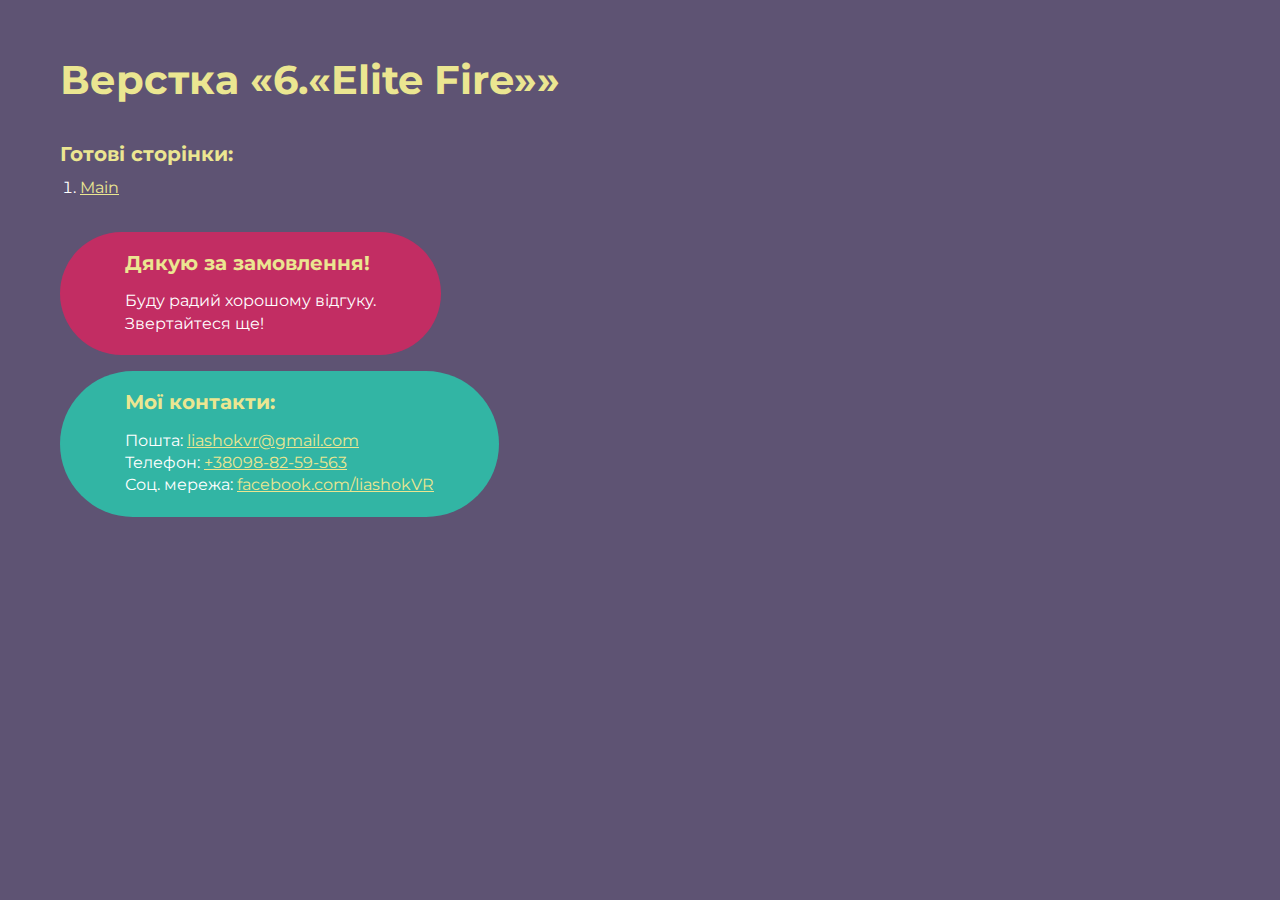
<file: index.html>
<!DOCTYPE html>
<html>

<head>
	<meta charset="UTF-8" />
	<meta name="viewport" content="width=device-width, initial-scale=1.0" />
	<title>Верстка «6.«Elite Fire»»</title>
</head>

<body>
	<div class="rootpage">
		<div class="rootpage">
			<h1>Верстка «6.«Elite Fire»»</h1>
			<div class="rootpage__info"></div>
			<h2>Готові сторінки:</h2>
			<ol class="rootpage__list">
				<li><a target="_blank" href="home.html">Main</a></li>
			</ol>

			<div class="rootpage__tnx">
				<h2>Дякую за замовлення!</h2>
				<p>Буду радий хорошому відгуку.</p>
				<p>Звертайтеся ще!</p>
			</div>
			<div class="rootpage__contacts">
				<h2>Мої контакти:</h2>
				<p>
					Пошта: <a href="mailto:liashokvr@gmail.com">liashokvr@gmail.com</a>
				</p>
				<p>Телефон: <a href="tel:+380988259563">+38098-82-59-563</a></p>
				<p>Соц. мережа: <a href="">facebook.com/liashokVR</a></p>
			</div>
		</div>
</body>
<style>
	@charset "UTF-8";
	@import url("https://fonts.googleapis.com/css?family=Montserrat:regular,700&display=swap");

	*,
	*::before,
	*::after {
		padding: 0px;
		margin: 0px;
		border: 0px;
		box-sizing: border-box;
	}

	html,
	body {
		height: 100%;
		margin: 0;
		padding: 0;
		min-width: 320px;
		width: 100%;
		color: #fff;
		background-color: #5e5373;
	}

	body {
		font-family: Montserrat;
		font-size: 100%;
		line-height: 1;
		font-size: 1rem;
	}

	a {
		text-decoration: underline;
		color: #ebe691;
	}

	a:visited {
		text-decoration: underline;
		color: #aaa768;
	}

	a:hover {
		text-decoration: none;
	}

	ul li {
		list-style: none;
	}

	img {
		vertical-align: top;
	}

	.wrapper {
		width: 100%;
		min-height: 100%;
		overflow: hidden;
	}

	.rootpage {
		padding: 30px;
		display: flex;
		flex-direction: column;
		align-items: flex-start;
	}

	@media (max-width: 767px) {
		.rootpage {
			padding: 30px 15px;
		}
	}

	h1 {
		color: #ebe691;
		font-size: 2.5rem;
		margin: 0px 0px 1.25rem 0px;
	}

	@media (max-width: 767px) {
		h1 {
			font-size: 1.85rem;
			margin: 0px 0px 1.25rem 0px;
		}
	}

	h2 {
		color: #ebe691;
		font-size: 1.25rem;
		margin: 0px 0px 1rem 0px;
	}

	@media (max-width: 767px) {
		h2 {
			font-size: 1.125rem;
			margin: 0px 0px 1rem 0px;
		}
	}

	.rootpage__info {
		line-height: 140%;
		margin: 0px 0px 1.5rem 0px;
	}

	.rootpage__list {
		margin: 0px 0px 2.25rem 1.25rem;
	}

	.rootpage__list li:not(:last-child) {
		margin: 0px 0px 15px 0px;
	}

	.rootpage__contacts,
	.rootpage__tnx {
		border-radius: 200px;
		padding: 20px 65px;
		line-height: 140%;
	}

	@media (max-width: 767px) {

		.rootpage__contacts,
		.rootpage__tnx {
			border-radius: 40px;
			padding: 20px;
		}
	}

	.rootpage__contacts {
		background: #32b5a4;
	}

	.rootpage__contacts a {
		color: #ebe691;
	}

	.rootpage__tnx {
		background: #c22d63;
		margin: 0px 0px 1rem 0px;
	}
</style>

</html>
</file>
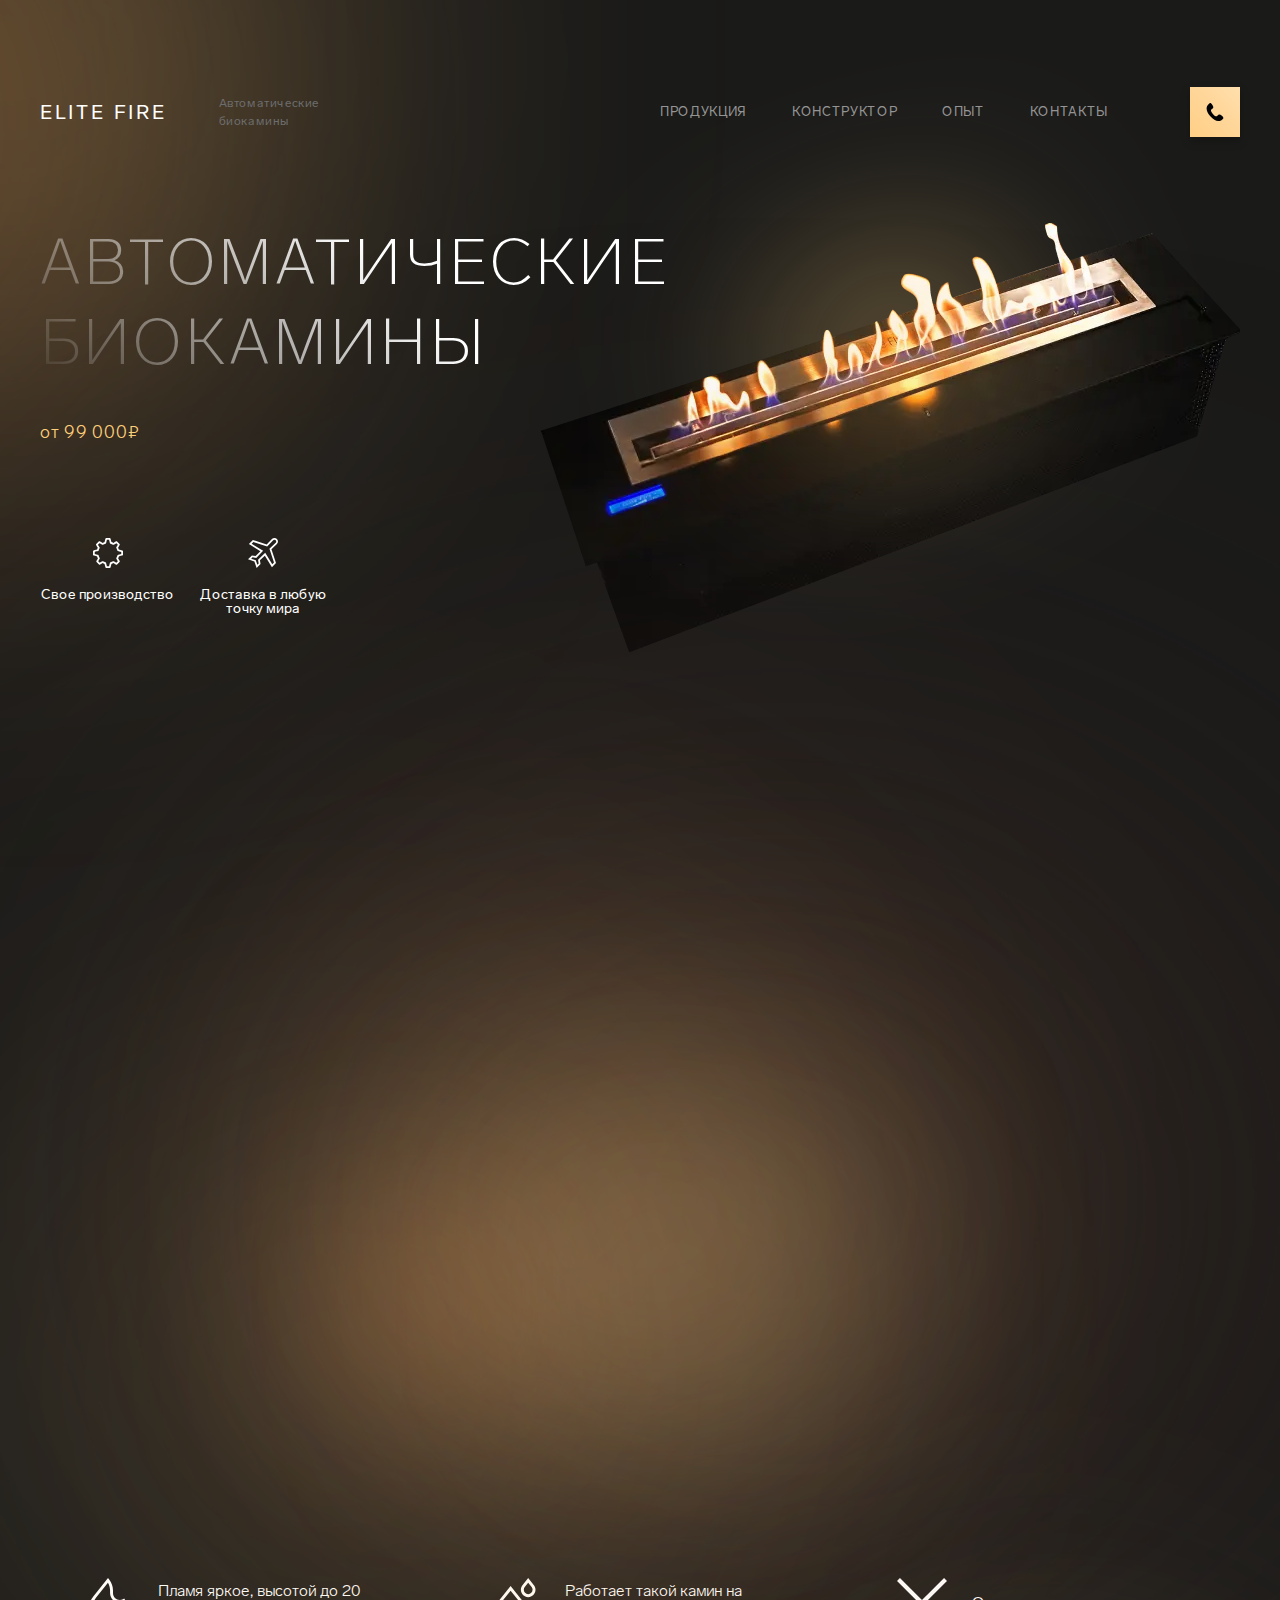
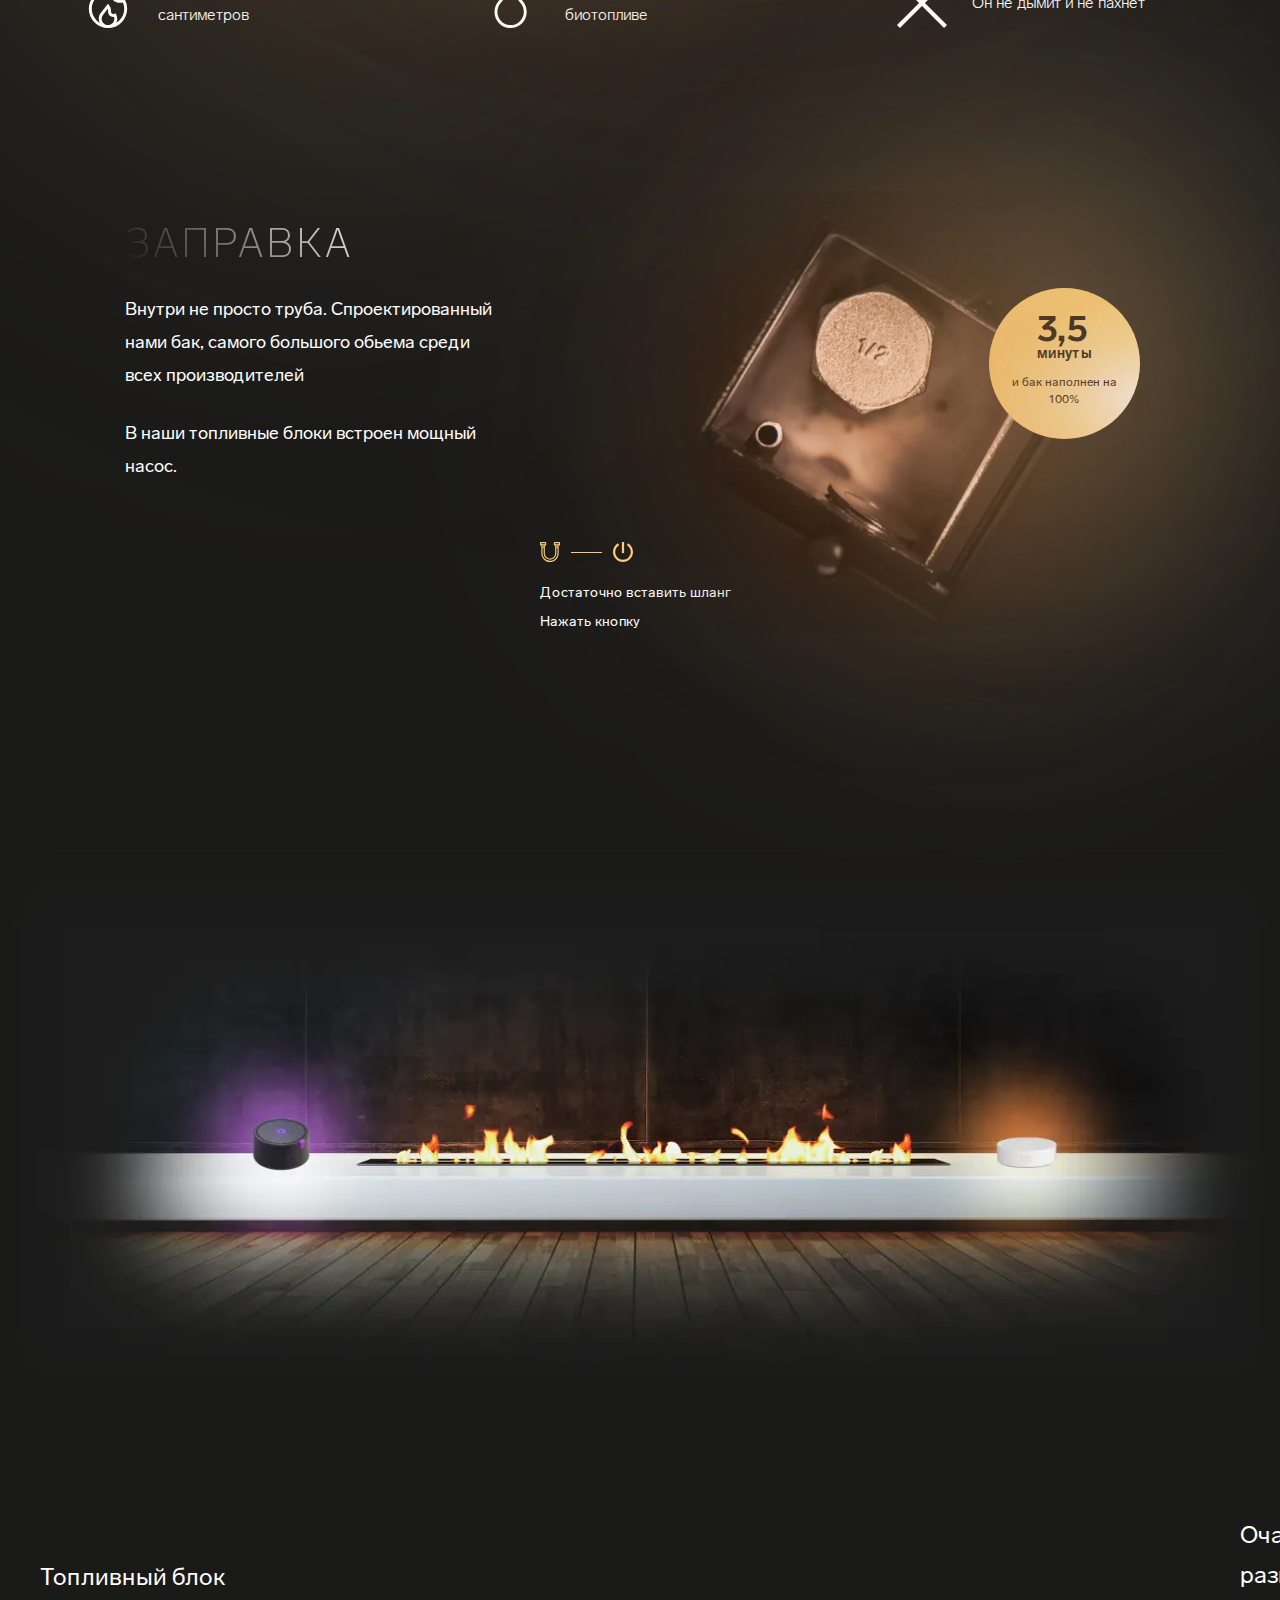
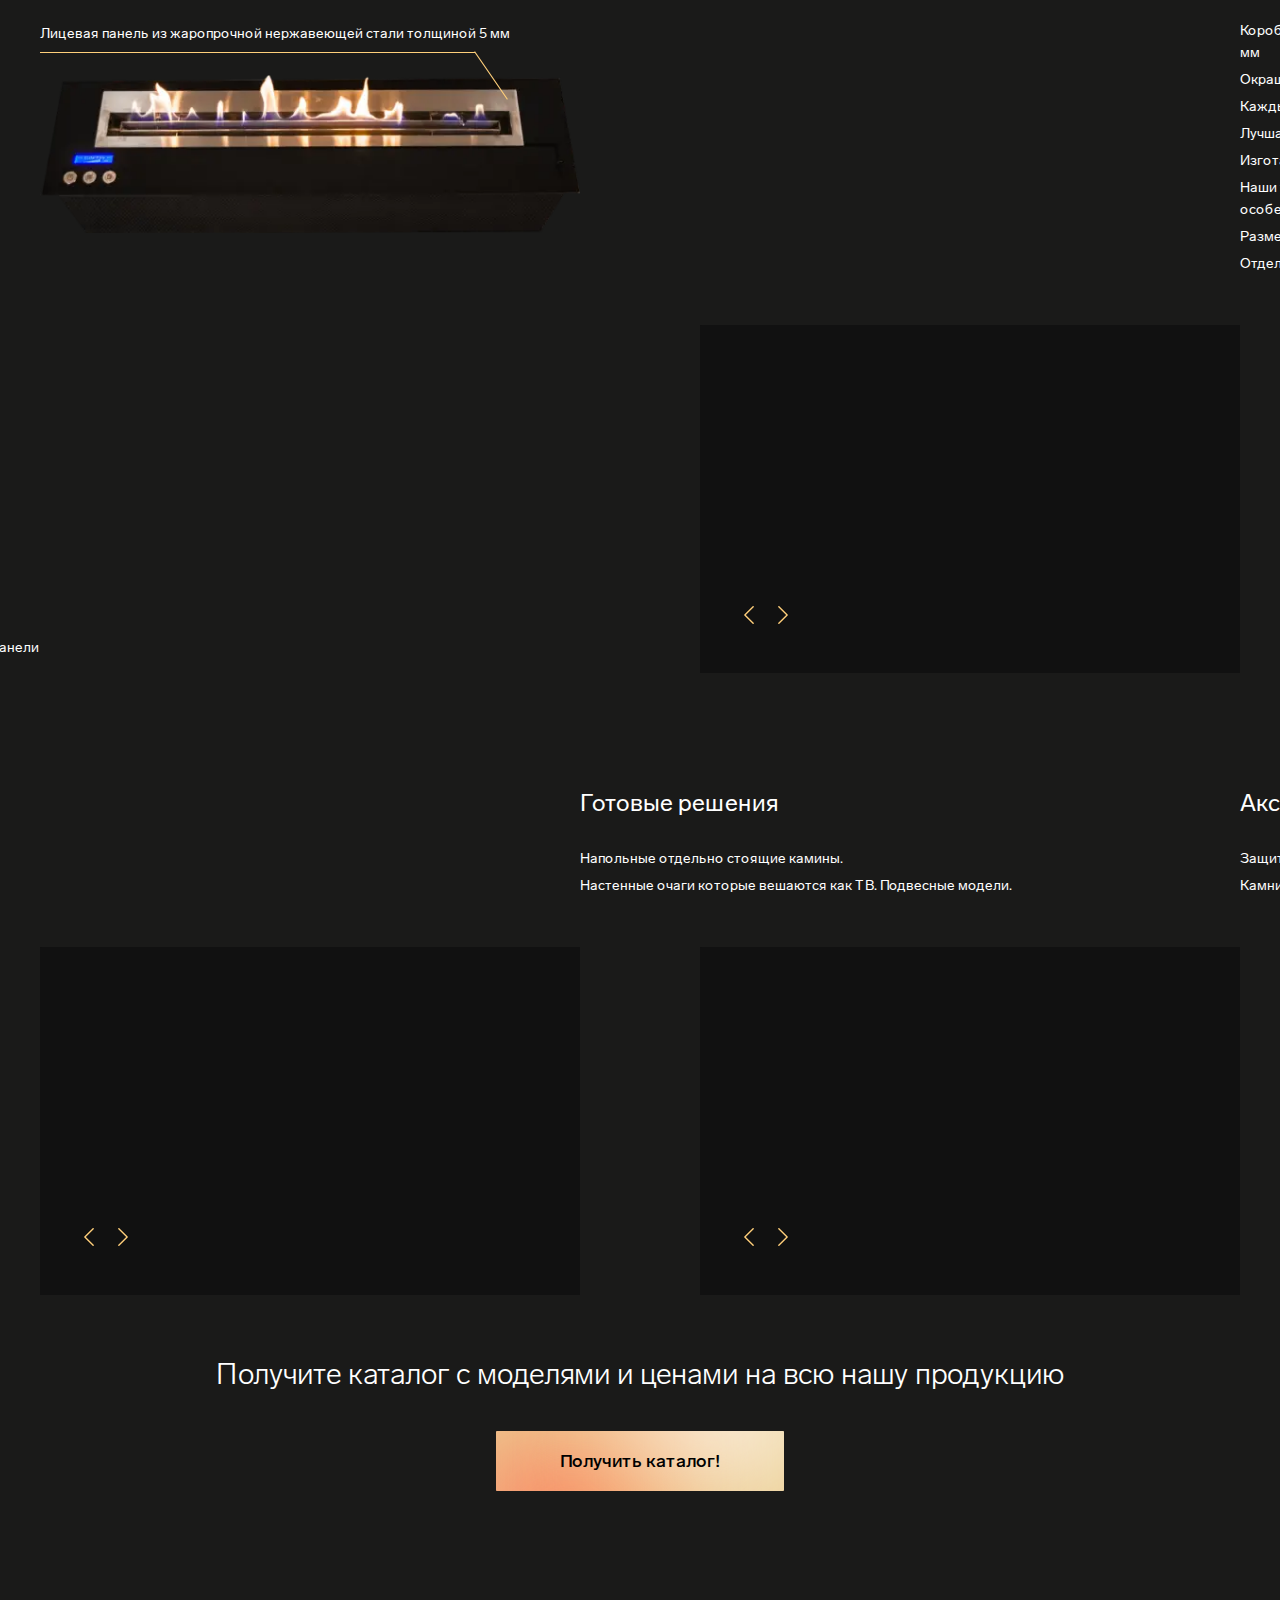
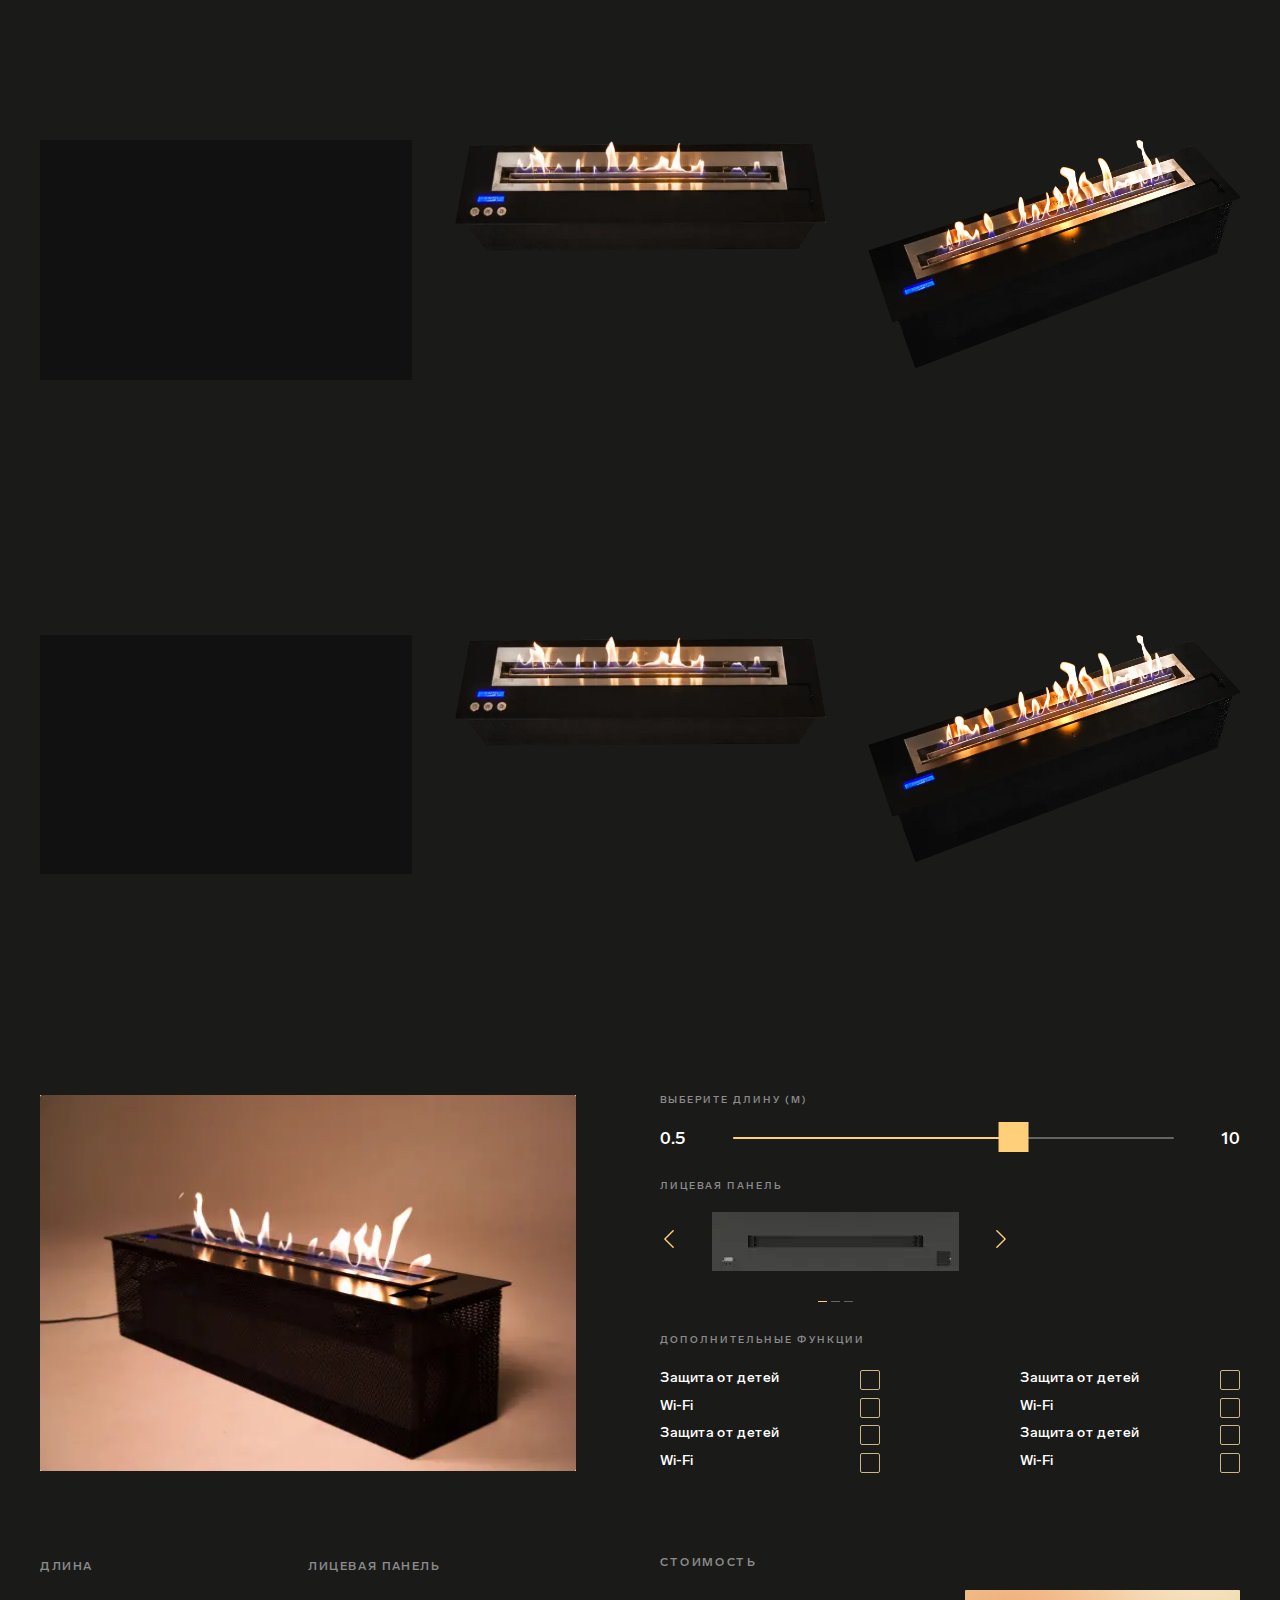
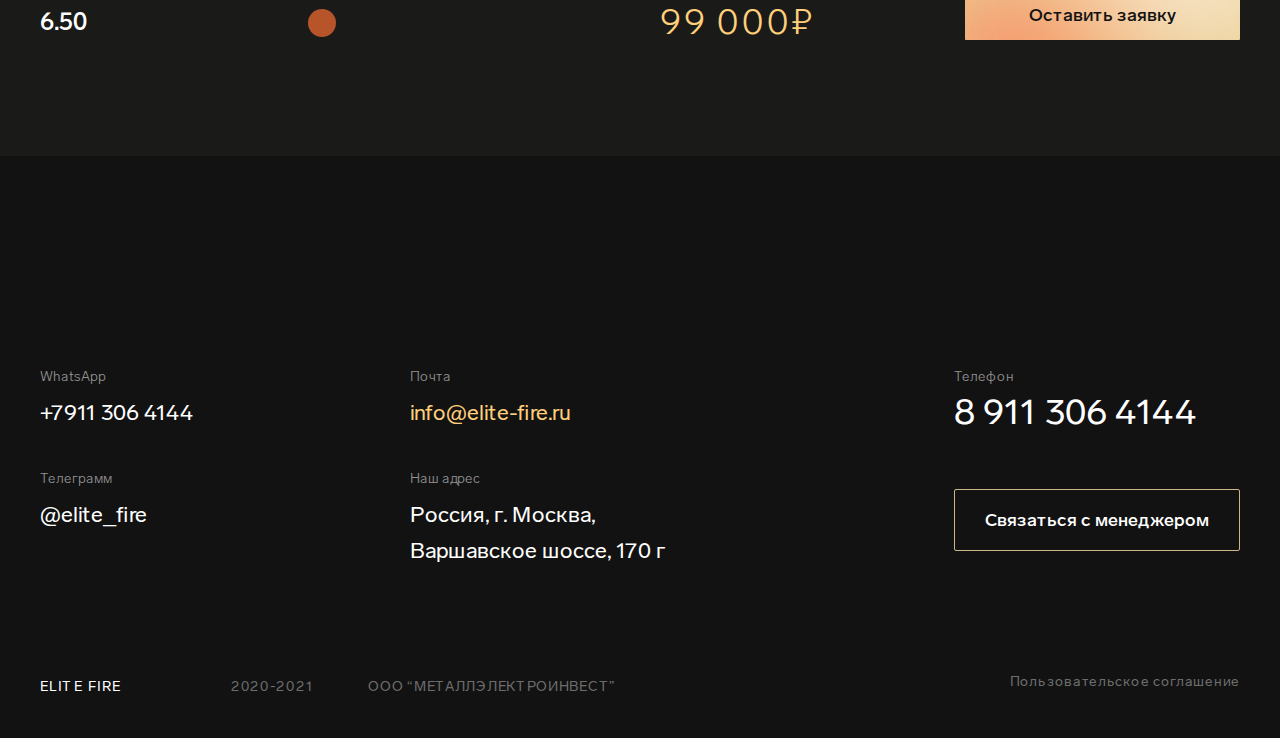
<file: home.html>
<!DOCTYPE html>
<html lang="ru">

<head>
	<title>Главная</title>
	<meta charset="UTF-8">
	<meta name="format-detection" content="telephone=no">
	<!-- <style>body{opacity: 0;}</style> -->
	<link rel="stylesheet" href="css/style.min.css?_v=20220526203546">
	<link rel="shortcut icon" href="favicon.ico">
	<!-- <meta name="robots" content="noindex, nofollow"> -->
	<meta name="viewport" content="width=device-width, initial-scale=1.0">
</head>

<body>
	<div class="wrapper">
		<header class="header">
			<div class="header__container">
				<div class="header__body">
					<div class="header__description">
						<a href="#" class="header__logo">Elite Fire</a>
						<div class="header__text">Автоматические биокамины</div>
					</div>
					<div class="header__content">
						<div class="header__menu menu">
							<nav class="menu__body">
								<ul class="menu__list">
									<li class="menu__item">
										<a data-goto=".page__catalog" href="" class="menu__link">Продукция</a>
									</li>
									<li class="menu__item">
										<a data-goto=".page__constructor" href="" class="menu__link">Конструктор</a>
									</li>
									<li class="menu__item">
										<a data-goto=".page__about" href="" class="menu__link">Опыт</a>
									</li>
									<li class="menu__item">
										<a data-goto=".footer" href="" class="menu__link">Контакты</a>
									</li>
								</ul>
							</nav>
						</div>
						<a href="#" class="header__icon">
							<svg class="header__icon-svg">
								<use xlink:href="img/icons/icons.svg#svg-phones"></use>
							</svg>
						</a>
						<button type="button" class="icon-menu">
							<span></span>
						</button>
					</div>
				</div>
			</div>
		</header>

		<main class="page">
			<section class="page__main main">
				<div class="main__container">
					<div class="main__body">
						<h2 class="main__body-title">Автоматические биокамины</h2>

						<div class="main__body-price">от 99 000₽</div>
						<div class="main__body-advantages advantages-main">
							<div class="advantages-main__item">
								<div class="advantages-main__icon">
									<svg class="advantages-main__icon-svg">
										<use xlink:href="img/icons/icons.svg#svg-vehicle"></use>
									</svg>
								</div>
								<div class="advantages-main__text">Свое производство</div>
							</div>
							<div class="advantages-main__item">
								<div class="advantages-main__icon">
									<svg class="advantages-main__icon-svg">
										<use xlink:href="img/icons/icons.svg#svg-plane"></use>
									</svg>
								</div>
								<div class="advantages-main__text">
									Доставка в любую точку мира
								</div>
							</div>
						</div>
					</div>
					<div class="main__image">
						<picture><source srcset="img/main/01.webp" type="image/webp"><img src="img/main/01.jpg" alt="" /></picture>
					</div>
				</div>
			</section>
			<section class="page__advantages advantages">
				<div class="advantages__container">
					<div data-watch data-watch-once class="advantages__header-block header-block">
						<h2 class="header-block__title advantages__header-block-title">
							Настоящий высокий огонь у вас дома
						</h2>
						<div class="header-block__text advantages__header-block-text">
							Благодаря специальной технологии горения биоэтанола мы добились
							горения потрясающей красоты
						</div>
					</div>
					<div class="advantages__body">
						<div data-watch class="advantages__image-ibg">
							<picture><source srcset="img/advantages/01.webp" type="image/webp"><img src="img/advantages/01.png" alt="Flame" /></picture>
						</div>
						<div class="advantages__content">
							<div class="advantages__item item-advantages">
								<div class="item-advantages__icon">
									<svg class="item-advantages__svg">
										<use xlink:href="img/icons/icons.svg#svg-flame"></use>
									</svg>
								</div>
								<div class="item-advantages__text">
									Пламя яркое, высотой до 20 сантиметров
								</div>
							</div>
							<div class="advantages__item item-advantages">
								<div class="item-advantages__icon">
									<svg class="item-advantages__svg">
										<use xlink:href="img/icons/icons.svg#svg-drops"></use>
									</svg>
								</div>
								<div class="item-advantages__text">
									Работает такой камин на биотопливе
								</div>
							</div>
							<div class="advantages__item item-advantages">
								<div class="item-advantages__icon">
									<svg class="item-advantages__svg">
										<use xlink:href="img/icons/icons.svg#svg-cross"></use>
									</svg>
								</div>
								<div class="item-advantages__text">
									Он не дымит и не пахнет
								</div>
							</div>
						</div>
					</div>
					<div class="advantages__background background-advantages">
						<div class="background-advantages__1"></div>
						<div class="background-advantages__2"></div>
						<div class="background-advantages__3"></div>
						<div class="background-advantages__4"></div>
						<div class="background-advantages__5"></div>
						<div class="background-advantages__6"></div>
						<div class="background-advantages__7"></div>
					</div>
				</div>
			</section>
			<section class="page__recharge recharge">
				<div class="recharge__container">
					<div class="recharge__top top-recharge">
						<div class="top-recharge__body">
							<h3 class="top-recharge__title">заправка</h3>
							<div class="top-recharge__text">
								<p>
									Внутри не просто труба. Спроектированный нами бак, самого
									большого обьема среди всех производителей
								</p>
								<p>В наши топливные блоки встроен мощный насос.</p>
							</div>
						</div>
						<div class="top-recharge__media media-top">
							<div class="media-top__image-ibg">
								<picture><source srcset="img/recharge/01-2.webp" type="image/webp"><img src="img/recharge/01-2.png" alt="Recharge" /></picture>
							</div>
							<div class="media-top__content">
								<div class="media-top__label label__media-top">
									<div class="label__media-top-header">
										<div class="label__media-top-title">3,5</div>
										<div class="label__media-top-subtitle">минуты</div>
									</div>
									<div class="label__media-top-text">
										и бак наполнен на 100%
									</div>
								</div>
								<div class="media-top__use">
									<div class="media-top__icons">
										<svg class="media-top__svg">
											<use xlink:href="img/icons/icons.svg#svg-cabel"></use>
										</svg>
										<div class="media-top__line"></div>
										<svg class="media-top__svg">
											<use xlink:href="img/icons/icons.svg#svg-power"></use>
										</svg>
									</div>
									<div class="media-top__text">
										<p>Достаточно вставить шланг</p>
										<p>Нажать кнопку</p>
									</div>
								</div>
							</div>
						</div>
					</div>
					<div class="recharge__bottom">
						<div data-watch data-watch-once class="recharge__bottom-header header-block">
							<div class="header-block__title">
								<p>Умный камин</p>
								<span></span>
								<p>очень умный</p>
							</div>
							<div class="header-block__text">
								Даже если у Вас нет своего решения по умному дому. Мы отлично
								ладим с Яндекс.Алиса и Mi Home.
							</div>
						</div>
						<div class="recharge__bottom__image-ibg">
							<picture><source srcset="img/recharge/02.webp" type="image/webp"><img src="img/recharge/02.jpg" alt="Fireplace" /></picture>
						</div>
					</div>
				</div>
			</section>
			<section class="page__catalog catalog">
				<div class="catalog__container">
					<div class="catalog__body">
						<div class="catalog__item item-catalog item-catalog-block">
							<div class="item-catalog-block__header">
								<h4 class="item-catalog-block__title">Топливный блок</h4>
								<div class="item-catalog-block__subtitle">
									Лицевая панель из жаропрочной нержавеющей стали толщиной 5
									мм
								</div>
								<span class="item-catalog-block__line"></span>
								<a href="" class="item-catalog-block__image-ibg"><picture><source srcset="img/catalog/01.webp" type="image/webp"><img src="img/catalog/01.png" alt="Fireplace types" /></picture></a>
							</div>
							<div data-watch data-spollers="991.68" data-one-spoller class="item-catalog-block__body body-catalog-block spollers">
								<div class="body-catalog-block__item spollers__item">
									<button type="button" data-spoller class="body-catalog-block__title spollers__title">
										Варианты отделки
									</button>
									<div class="body-catalog-block__columns spollers__body">
										<div class="body-catalog-block__column">
											<div class="body-catalog-block__text">
												черный матовый
											</div>
											<div class="body-catalog-block__text">
												шлифованная сталь
											</div>
										</div>
										<div class="body-catalog-block__column">
											<div class="body-catalog-block__text">керамика</div>
											<div class="body-catalog-block__text">
												нитрид титана
											</div>
										</div>
									</div>
								</div>
								<div class="body-catalog-block__item spollers__item">
									<button type="button" data-spoller class="body-catalog-block__title spollers__title">
										Стандартная комплектация
									</button>
									<div class="body-catalog-block__columns spollers__body">
										<div class="body-catalog-block__column">
											<div class="body-catalog-block__text">
												Управление с кнопок
											</div>
											<div class="body-catalog-block__text">
												С помощью пульта
											</div>
											<div class="body-catalog-block__text">Умный дом</div>
											<div class="body-catalog-block__text">Без шумность</div>
											<div class="body-catalog-block__text">Датчик С02</div>
											<div class="body-catalog-block__text">
												Датчик пролива
											</div>
										</div>
										<div class="body-catalog-block__column">
											<div class="body-catalog-block__text">
												Датчик температуры
											</div>
											<div class="body-catalog-block__text">
												Датчик наклона
											</div>
											<div class="body-catalog-block__text">Дисплей</div>
											<div class="body-catalog-block__text">
												Индикатор уровня топлива
											</div>
											<div class="body-catalog-block__text">
												Блокировка залива топлива
											</div>
											<div class="body-catalog-block__text">
												Кнопка отключения от сети на лицевой панели
											</div>
										</div>
									</div>
								</div>
							</div>
						</div>
						<div class="catalog__item item-catalog">
							<div class="item-catalog__body">
								<div data-watch class="item-catalog__content">
									<h3 class="item-catalog__title">
										Очаги для встраивания в нишу по Вашим размерам
									</h3>
									<ul class="item-catalog__list">
										<li class="item-catalog__item">
											Короб выполненый из нержавеющей стали 2 мм или
											холоднокатанной стали 3 мм
										</li>
										<li class="item-catalog__item">
											Окрашен кремнийорганической и акриловой краской
										</li>
										<li class="item-catalog__item">
											Каждый комплектуется керамическим матом
										</li>
										<li class="item-catalog__item">
											Лучшая теплоизолированость из доступных
										</li>
										<li class="item-catalog__item">
											Изготавливается исключительно под Ваши размеры
										</li>
										<li class="item-catalog__item">
											Наши технологи спроектируют техническое задание для ниши
											учитывая особенности Вашего ремонта.
										</li>
										<li class="item-catalog__item">
											Размер ограничен только Вашей фантазией
										</li>
										<li class="item-catalog__item">
											Отделка стемалитом и цветными металлами
										</li>
									</ul>
								</div>

								<div class="item-catalog__slider swiper">
									<div class="item-catalog__wrapper swiper-wrapper">
										<div class="item-catalog__slide swiper-slide">
											<a href="" class="item-catalog__image-ibg"><picture><source srcset="img/catalog/02.webp" type="image/webp"><img src="img/catalog/02.png" alt="" /></picture></a>
										</div>
										<div class="item-catalog__slide swiper-slide">
											<a href="" class="item-catalog__image-ibg"><picture><source srcset="img//recharge/02.webp" type="image/webp"><img src="img//recharge/02.jpg" alt="" /></picture></a>
										</div>
									</div>
									<div class="item-catalog__controls">
										<button type="button" class="swiper-button-prev">
											<svg class="swiper-button-prev-svg">
												<use xlink:href="img/icons/icons.svg#svg-arrow-prev"></use>
											</svg>
										</button>
										<button type="button" class="swiper-button-next">
											<svg class="swiper-button-next-svg">
												<use xlink:href="img/icons/icons.svg#svg-aroow-next"></use>
											</svg>
										</button>
									</div>
								</div>
							</div>
						</div>
						<div class="catalog__item item-catalog">
							<div class="item-catalog__body">
								<div data-watch class="item-catalog__content">
									<h3 class="item-catalog__title">Готовые решения</h3>
									<ul class="item-catalog__list">
										<li class="item-catalog__item">
											Напольные отдельно стоящие камины.
										</li>
										<li class="item-catalog__item">
											Настенные очаги которые вешаются как ТВ. Подвесные
											модели.
										</li>
									</ul>
								</div>

								<div class="item-catalog__slider swiper">
									<div class="item-catalog__wrapper swiper-wrapper">
										<div class="item-catalog__slide swiper-slide">
											<a href="" class="item-catalog__image-ibg"><picture><source srcset="img/catalog/02.webp" type="image/webp"><img src="img/catalog/02.png" alt="" /></picture></a>
										</div>
										<div class="item-catalog__slide swiper-slide">
											<a href="" class="item-catalog__image-ibg"><picture><source srcset="img//recharge/02.webp" type="image/webp"><img src="img//recharge/02.jpg" alt="" /></picture></a>
										</div>
									</div>
									<div class="item-catalog__controls">
										<button type="button" class="swiper-button-prev">
											<svg class="swiper-button-prev-svg">
												<use xlink:href="img/icons/icons.svg#svg-arrow-prev"></use>
											</svg>
										</button>
										<button type="button" class="swiper-button-next">
											<svg class="swiper-button-next-svg">
												<use xlink:href="img/icons/icons.svg#svg-aroow-next"></use>
											</svg>
										</button>
									</div>
								</div>
							</div>
						</div>
						<div class="catalog__item item-catalog">
							<div class="item-catalog__body">
								<div data-watch class="item-catalog__content">
									<h3 class="item-catalog__title">Аксессуары</h3>
									<ul class="item-catalog__list">
										<li class="item-catalog__item">
											Защитные экраны, Дверцы, Стемалит, Дрова.
										</li>
										<li class="item-catalog__item">
											Камни, Кастомные пульты
										</li>
									</ul>
								</div>

								<div class="item-catalog__slider swiper">
									<div class="item-catalog__wrapper swiper-wrapper">
										<div class="item-catalog__slide swiper-slide">
											<a href="" class="item-catalog__image-ibg"><picture><source srcset="img/catalog/02.webp" type="image/webp"><img src="img/catalog/02.png" alt="" /></picture></a>
										</div>
										<div class="item-catalog__slide swiper-slide">
											<a href="" class="item-catalog__image-ibg"><picture><source srcset="img//recharge/02.webp" type="image/webp"><img src="img//recharge/02.jpg" alt="" /></picture></a>
										</div>
									</div>
									<div class="item-catalog__controls">
										<button type="button" class="swiper-button-prev">
											<svg class="swiper-button-prev-svg">
												<use xlink:href="img/icons/icons.svg#svg-arrow-prev"></use>
											</svg>
										</button>
										<button type="button" class="swiper-button-next">
											<svg class="swiper-button-next-svg">
												<use xlink:href="img/icons/icons.svg#svg-aroow-next"></use>
											</svg>
										</button>
									</div>
								</div>
							</div>
						</div>
					</div>
					<div class="catalog__footer">
						<h3 class="catalog__footer-title">
							Получите каталог с моделями и ценами на всю нашу продукцию
						</h3>
						<a href="" class="catalog__footer-button button">Получить каталог!</a>
					</div>
				</div>
			</section>
			<section class="page__about about">
				<div class="about__container">
					<div class="about__body">
						<div class="about__item">
							<div data-watch data-watch-once class="about__header-block header-block">
								<h2 class="header-block__title">
									Есть задача? Есть решение!
								</h2>
							</div>
							<div class="about__columns">
								<div class="about__column">
									<picture><source srcset="img/catalog/02.webp" type="image/webp"><img src="img/catalog/02.png" alt="About us" /></picture>
								</div>
								<div class="about__column">
									<picture><source srcset="img/catalog/01.webp" type="image/webp"><img src="img/catalog/01.png" alt="About us" /></picture>
								</div>
								<div class="about__column">
									<picture><source srcset="img/main/01.webp" type="image/webp"><img src="img/main/01.jpg" alt="About us" /></picture>
								</div>
							</div>
						</div>
						<div class="about__item">
							<div data-watch data-watch-once class="about__header-block header-block">
								<h2 class="header-block__title">
									Почемы мы можем многое? <br />
									Свои люди. Свои станки. Своя лаборатория
								</h2>
							</div>
							<div class="about__columns">
								<div class="about__column">
									<picture><source srcset="img/catalog/02.webp" type="image/webp"><img src="img/catalog/02.png" alt="About us" /></picture>
								</div>
								<div class="about__column">
									<picture><source srcset="img/catalog/01.webp" type="image/webp"><img src="img/catalog/01.png" alt="About us" /></picture>
								</div>
								<div class="about__column">
									<picture><source srcset="img/main/01.webp" type="image/webp"><img src="img/main/01.jpg" alt="About us" /></picture>
								</div>
							</div>
						</div>
					</div>
				</div>
			</section>
			<section class="page__constructor constructor">
				<div class="constructor__container">
					<div data-watch data-watch-once class="constructor__header-block header-block">
						<h2 class="header-block__title">вы автор вашего камина</h2>
					</div>
					<div class="constructor__body">
						<div class="constructor__media media-constructor">
							<div class="media-constructor__image-ibg">
								<picture><source srcset="img/filters/01.webp" type="image/webp"><img src="img/filters/01.jpg" alt="Fireplace type" /></picture>
							</div>
							<div class="media-constructor__content">
								<div class="media-constructor__item">
									<div class="media-constructor__label">длина</div>

									<input autocomplete="off" id="range-input" type="number" name="form[]" value="0" class="media-constructor__value input" />
								</div>
								<div class="media-constructor__item">
									<h4 class="media-constructor__label">лицевая панель</h4>
									<div class="media-constructor__value media-constructor__value-colors">
										<div class="media-constructor__value-color"></div>
									</div>
								</div>
							</div>
						</div>
						<div class="constructor__filter filter-constructor">
							<form action="#" class="filter-constructor__form">
								<div class="filter-constructor__row">
									<div class="filter-constructor__label">
										Выберите длину (м)
									</div>
									<div class="filter-constructor__range">
										<div class="filter-constructor__range-value">0.5</div>
										<div id="range" class="filter-constructor__line"></div>
										<div class="filter-constructor__range-value">10</div>
									</div>
								</div>
								<div class="filter-constructor__row">
									<div class="filter-constructor__label">Лицевая панель</div>
									<div class="filter-constructor__wrapper">
										<div class="filter-constructor__slider swiper">
											<div class="filter-constructor__wrapper swiper-wrapper">
												<div class="filter-constructor__slide swiper-slide">
													<picture><source srcset="img/filters/02.webp" type="image/webp"><img src="img/filters/02.png" alt="" /></picture>
												</div>
												<div class="filter-constructor__slide swiper-slide">
													<picture><source srcset="img/advantages/01.webp" type="image/webp"><img src="img/advantages/01.png" alt="" /></picture>
												</div>
												<div class="filter-constructor__slide swiper-slide">
													<picture><source srcset="img/main/01.webp" type="image/webp"><img src="img/main/01.jpg" alt="" /></picture>
												</div>
											</div>

											<button type="button" class="swiper-button-prev">
												<svg class="swiper-button-prev-svg">
													<use xlink:href="img/icons/icons.svg#svg-arrow-prev"></use>
												</svg>
											</button>
											<button type="button" class="swiper-button-next">
												<svg class="swiper-button-next-svg">
													<use xlink:href="img/icons/icons.svg#svg-aroow-next"></use>
												</svg>
											</button>
										</div>
										<div class="swiper-pagination"></div>
									</div>
								</div>
								<div class="filter-constructor__row">
									<div class="filter-constructor__label">
										дополнительные функции
									</div>
									<div class="filter-constructor__checkbox checkbox-filter">
										<div class="checkbox-filter__column">
											<div class="checkbox-filter__item checkbox">
												<input id="c_1" data-error="Ошибка" class="checkbox__input" type="checkbox" value="1" name="form[]" />
												<label for="c_1" class="checkbox__label"><span class="checkbox__text">Защита от детей
													</span></label>
											</div>
											<div class="checkbox-filter__item checkbox">
												<input id="c_2" data-error="Ошибка" class="checkbox__input" type="checkbox" value="1" name="form[]" />
												<label for="c_2" class="checkbox__label"><span class="checkbox__text"> Wi-Fi </span></label>
											</div>
											<div class="checkbox-filter__item checkbox">
												<input id="c_3" data-error="Ошибка" class="checkbox__input" type="checkbox" value="1" name="form[]" />
												<label for="c_3" class="checkbox__label"><span class="checkbox__text">Защита от детей
													</span></label>
											</div>
											<div class="checkbox-filter__item checkbox">
												<input id="c_4" data-error="Ошибка" class="checkbox__input" type="checkbox" value="1" name="form[]" />
												<label for="c_4" class="checkbox__label"><span class="checkbox__text"> Wi-Fi </span></label>
											</div>
										</div>
										<div class="checkbox-filter__column">
											<div class="checkbox-filter__item checkbox">
												<input id="c_5" data-error="Ошибка" class="checkbox__input" type="checkbox" value="1" name="form[]" />
												<label for="c_5" class="checkbox__label"><span class="checkbox__text">Защита от детей
													</span></label>
											</div>
											<div class="checkbox-filter__item checkbox">
												<input id="c_6" data-error="Ошибка" class="checkbox__input" type="checkbox" value="1" name="form[]" />
												<label for="c_6" class="checkbox__label"><span class="checkbox__text"> Wi-Fi </span></label>
											</div>
											<div class="checkbox-filter__item checkbox">
												<input id="c_7" data-error="Ошибка" class="checkbox__input" type="checkbox" value="1" name="form[]" />
												<label for="c_7" class="checkbox__label"><span class="checkbox__text">Защита от детей
													</span></label>
											</div>
											<div class="checkbox-filter__item checkbox">
												<input id="c_8" data-error="Ошибка" class="checkbox__input" type="checkbox" value="1" name="form[]" />
												<label for="c_8" class="checkbox__label"><span class="checkbox__text"> Wi-Fi </span></label>
											</div>
										</div>
									</div>
								</div>
								<div class="filter-constructor__footer footer-filter">
									<h4 class="footer-filter__label">стоимость</h4>
									<div class="footer-filter__row">
										<div class="footer-filter__price">99 000₽</div>
										<a href="" class="footer-filter-button button">Оставить заявку</a>
									</div>
								</div>
							</form>
						</div>
					</div>
				</div>
			</section>
		</main>
		<footer class="footer">
			<div class="footer__container">
				<div class="footer__top top-footer">
					<div data-watch class="top-footer__header-block header-block">
						<h2 class="header-block__title">связаться с нами</h2>
					</div>
					<div class="top-footer__columns">
						<div class="top-footer__column">
							<div class="top-footer__item">
								<h4 class="top-footer__label">WhatsApp</h4>
								<a href="tel:+79113064144" class="top-footer__link">+7911 306 4144
								</a>
							</div>
							<div class="top-footer__item">
								<h4 class="top-footer__label">Телеграмм</h4>
								<a href="#" class="top-footer__link">@elite_fire</a>
							</div>
						</div>
						<div class="top-footer__column">
							<div class="top-footer__item">
								<h4 class="top-footer__label">Почта</h4>
								<a href="mailto:info@elite-fire.ru" class="top-footer__link email">info@elite-fire.ru
								</a>
							</div>
							<div class="top-footer__item">
								<h4 class="top-footer__label">Наш адрес</h4>
								<a href="#" class="top-footer__link">Россия, г. Москва, <br />
									Варшавское шоссе, 170 г
								</a>
							</div>
						</div>
						<div class="top-footer__column">
							<div class="top-footer__item item-footer">
								<h4 class="top-footer__label item-footer__phone">Телефон</h4>
								<a href="tel:89113064144" class="item-footer__link">8 911 306 4144
								</a>
								<a href="" class="item-footer-button">Связаться с менеджером</a>
							</div>
						</div>
					</div>
				</div>
				<div class="footer__bottom">
					<div class="footer__copyright">
						<div class="footer__logo">Elite Fire</div>
						<div class="footer__year">2020-2021</div>
						<div class="footer__label">ООО “МЕТАЛЛЭЛЕКТРОИНВЕСТ”</div>
					</div>
					<div class="footer__agreement">Пользовательское соглашение</div>
				</div>
			</div>
		</footer>

	</div>
	<!-- <div id="popup" aria-hidden="true" class="popup">
	<div class="popup__wrapper">
		<div class="popup__content">
			<button data-close type="button" class="popup__close">Закрыть</button>
			<div class="popup__text">
				Text
			</div>
		</div>
	</div>
</div> -->
	<script src="js/app.min.js?_v=20220526203546"></script>
</body>

</html>
</file>
<file: css/style.min.css>
@charset "UTF-8";@font-face{font-family:LabGrotesque;font-display:swap;src:url(../fonts/LabGrotesque-Light.woff2) format("woff2"),url(../fonts/LabGrotesque-Light.woff) format("woff");font-weight:300;font-style:normal}@font-face{font-family:LabGrotesque;font-display:swap;src:url(../fonts/LabGrotesque-Medium.woff2) format("woff2"),url(../fonts/LabGrotesque-Medium.woff) format("woff");font-weight:500;font-style:normal}@font-face{font-family:LabGrotesque;font-display:swap;src:url(../fonts/LabGrotesque-Regular.woff2) format("woff2"),url(../fonts/LabGrotesque-Regular.woff) format("woff");font-weight:400;font-style:normal}@font-face{font-family:LabGrotesque;font-display:swap;src:url(../fonts/LabGrotesque-Thin.woff2) format("woff2"),url(../fonts/LabGrotesque-Thin.woff) format("woff");font-weight:100;font-style:normal}@font-face{font-family:LabGrotesque;font-display:swap;src:url(../fonts/LabGrotesque-Bold.woff2) format("woff2"),url(../fonts/LabGrotesque-Bold.woff) format("woff");font-weight:700;font-style:normal}*{padding:0;margin:0;border:0}*,:after,:before{-webkit-box-sizing:border-box;box-sizing:border-box}:active,:focus{outline:0}a:active,a:focus{outline:0}body,html{height:100%;min-width:320px}body{color:#fff;line-height:1;font-family:LabGrotesque;font-size:.875rem;-ms-text-size-adjust:100%;-moz-text-size-adjust:100%;-webkit-text-size-adjust:100%;-webkit-font-smoothing:antialiased;-moz-osx-font-smoothing:grayscale}button,input,textarea{font-family:LabGrotesque;font-size:inherit}button{cursor:pointer;color:inherit;background-color:inherit}a{color:inherit}a:link,a:visited{text-decoration:none}a:hover{text-decoration:none}ul li{list-style:none}img{vertical-align:top}h1,h2,h3,h4,h5,h6{font-weight:inherit;font-size:inherit}body{background-color:#1a1a19}.lock body{overflow:hidden;-ms-touch-action:none;touch-action:none}.wrapper{min-height:100%;display:-webkit-box;display:-ms-flexbox;display:flex;-webkit-box-orient:vertical;-webkit-box-direction:normal;-ms-flex-direction:column;flex-direction:column;overflow:hidden}.wrapper>main{-webkit-box-flex:1;-ms-flex:1 1 auto;flex:1 1 auto}.wrapper>*{min-width:0}[class*=__container]{max-width:75rem;-webkit-box-sizing:content-box;box-sizing:content-box;margin:0 auto;padding:0 .9375rem}.button{display:-webkit-inline-box;display:-ms-inline-flexbox;display:inline-flex;padding:.9375rem 4rem;border-radius:.0625rem;background:#eccf94;position:relative;overflow:hidden;z-index:2;-webkit-transition:all .3s ease 0s;-o-transition:all .3s ease 0s;transition:all .3s ease 0s}.button::before{content:"";position:absolute;background:-o-linear-gradient(179.79deg,rgba(249,139,77,.8) 18.08%,rgba(255,103,82,.8) 68.72%);background:linear-gradient(270.21deg,rgba(249,139,77,.8) 18.08%,rgba(255,103,82,.8) 68.72%);-webkit-filter:blur(50px);filter:blur(50px);width:64.7887323944%;height:206.6666666667%;top:1.0625rem;left:-1.125rem;z-index:-1}.button::after{content:"";position:absolute;background:-o-linear-gradient(179.79deg,rgba(255,217,196,.8) 18.08%,rgba(255,255,255,.8) 68.72%);background:linear-gradient(270.21deg,rgba(255,217,196,.8) 18.08%,rgba(255,255,255,.8) 68.72%);-webkit-filter:blur(50px);filter:blur(50px);-webkit-transform:matrix(-1,0,0,1,0,0);-ms-transform:matrix(-1,0,0,1,0,0);transform:matrix(-1,0,0,1,0,0);width:64.7887323944%;height:206.6666666667%;bottom:1.125rem;right:-1.0625rem;z-index:-1}.button._fw{width:100%}input[type=email],input[type=tel],input[type=text],textarea{-webkit-appearance:none;-moz-appearance:none;appearance:none}.input{border-radius:0!important;width:100%;display:block;padding-right:1.25rem;background-color:transparent;font-size:1.5rem;line-height:2.2916666667;font-weight:500;color:#fff}textarea.input{resize:none;padding:0 0}.checkbox{position:relative}.checkbox:not(:last-child){margin-bottom:.1875em}.checkbox__input{position:absolute;width:0;height:0;opacity:0}.checkbox__input:checked+.checkbox__label:after{background:#eccf94;-webkit-transition:all .3s ease 0s;-o-transition:all .3s ease 0s;transition:all .3s ease 0s;background-image:url(/e46daaee3793cb32df21.svg);background-size:.5rem;background-repeat:no-repeat;background-position:center;z-index:1}.checkbox__label{cursor:pointer;display:-webkit-box;display:-ms-flexbox;display:flex;font-weight:500;line-height:1.7857142857;-webkit-box-align:center;-ms-flex-align:center;align-items:center;-webkit-box-pack:justify;-ms-flex-pack:justify;justify-content:space-between;position:relative;gap:10px}.checkbox__label:after{content:"";-ms-flex-item-align:end;align-self:flex-end;-webkit-box-flex:0;-ms-flex:0 0 20px;flex:0 0 20px;width:20px;height:20px;border:1px solid #ceb787;border-radius:.125rem}.noUi-target,.noUi-target *{-webkit-touch-callout:none;-webkit-tap-highlight-color:transparent;-webkit-user-select:none;-ms-touch-action:none;touch-action:none;-ms-user-select:none;-moz-user-select:none;user-select:none;-webkit-box-sizing:border-box;box-sizing:border-box}.noUi-target{position:relative}.noUi-base,.noUi-connects{width:100%;height:100%;position:relative;z-index:1}.noUi-connects{overflow:hidden;z-index:0}.noUi-connect,.noUi-origin{will-change:transform;position:absolute;z-index:1;top:0;right:0;height:100%;width:100%;-ms-transform-origin:0 0;-webkit-transform-origin:0 0;-webkit-transform-style:preserve-3d;transform-origin:0 0;-webkit-transform-style:flat;transform-style:flat}.noUi-txt-dir-rtl.noUi-horizontal .noUi-origin{left:0;right:auto}.noUi-vertical .noUi-origin{top:-100%;width:0}.noUi-horizontal .noUi-origin{height:0}.noUi-handle{-webkit-backface-visibility:hidden;backface-visibility:hidden;position:absolute}.noUi-touch-area{height:100%;width:100%}.noUi-state-tap .noUi-connect,.noUi-state-tap .noUi-origin{-webkit-transition:-webkit-transform .3s;transition:-webkit-transform .3s;-o-transition:transform .3s;transition:transform .3s;transition:transform .3s,-webkit-transform .3s}.noUi-state-drag *{cursor:inherit!important}.noUi-horizontal{height:.125rem}.noUi-horizontal .noUi-handle{width:1.875rem;height:1.875rem;right:-17px;top:-15px}.noUi-vertical{width:18px}.noUi-vertical .noUi-handle{width:28px;height:34px;right:-6px;bottom:-17px}.noUi-txt-dir-rtl.noUi-horizontal .noUi-handle{left:-17px;right:auto}.noUi-target{background:#646464;border-radius:4px}.noUi-connects{border-radius:3px}.noUi-connect{background:#ffcf7a}.noUi-draggable{cursor:ew-resize}.noUi-vertical .noUi-draggable{cursor:ns-resize}.noUi-handle{background:#ffcf7a;cursor:pointer}.noUi-active{-webkit-transition:all .3s ease 0s;-o-transition:all .3s ease 0s;transition:all .3s ease 0s;-webkit-box-shadow:inset 0 0 3px #e08f02,inset 0 1px 7px #f7b645,0 3px 6px -3px #fab642;box-shadow:inset 0 0 3px #e08f02,inset 0 1px 7px #f7b645,0 3px 6px -3px #fab642}.noUi-vertical .noUi-handle:after,.noUi-vertical .noUi-handle:before{width:14px;height:1px;left:6px;top:14px}.noUi-vertical .noUi-handle:after{top:17px}[disabled] .noUi-connect{background:#b8b8b8}[disabled] .noUi-handle,[disabled].noUi-handle,[disabled].noUi-target{cursor:not-allowed}.noUi-pips,.noUi-pips *{-webkit-box-sizing:border-box;box-sizing:border-box}.noUi-pips{position:absolute;color:#999}.noUi-value{position:absolute;white-space:nowrap;text-align:center}.noUi-value-sub{color:#ccc;font-size:10px}.noUi-marker{position:absolute;background:#ccc}.noUi-marker-sub{background:#aaa}.noUi-marker-large{background:#aaa}.noUi-pips-horizontal{padding:10px 0;height:80px;top:100%;left:0;width:100%}.noUi-value-horizontal{-webkit-transform:translate(-50%,50%);-ms-transform:translate(-50%,50%);transform:translate(-50%,50%)}.noUi-rtl .noUi-value-horizontal{-webkit-transform:translate(50%,50%);-ms-transform:translate(50%,50%);transform:translate(50%,50%)}.noUi-marker-horizontal.noUi-marker{margin-left:-1px;width:2px;height:5px}.noUi-marker-horizontal.noUi-marker-sub{height:10px}.noUi-marker-horizontal.noUi-marker-large{height:15px}.noUi-pips-vertical{padding:0 10px;height:100%;top:0;left:100%}.noUi-value-vertical{-webkit-transform:translate(0,-50%);-ms-transform:translate(0,-50%);transform:translate(0,-50%);padding-left:25px}.noUi-rtl .noUi-value-vertical{-webkit-transform:translate(0,50%);-ms-transform:translate(0,50%);transform:translate(0,50%)}.noUi-marker-vertical.noUi-marker{width:5px;height:2px;margin-top:-1px}.noUi-marker-vertical.noUi-marker-sub{width:10px}.noUi-marker-vertical.noUi-marker-large{width:15px}.noUi-tooltip{display:block;position:absolute;border:1px solid #d9d9d9;border-radius:3px;background:#fff;color:#000;padding:5px;text-align:center;white-space:nowrap}.noUi-horizontal .noUi-tooltip{-webkit-transform:translate(-50%,0);-ms-transform:translate(-50%,0);transform:translate(-50%,0);left:50%;bottom:120%}.noUi-vertical .noUi-tooltip{-webkit-transform:translate(0,-50%);-ms-transform:translate(0,-50%);transform:translate(0,-50%);top:50%;right:120%}.noUi-horizontal .noUi-origin>.noUi-tooltip{-webkit-transform:translate(50%,0);-ms-transform:translate(50%,0);transform:translate(50%,0);left:auto;bottom:10px}.noUi-vertical .noUi-origin>.noUi-tooltip{-webkit-transform:translate(0,-18px);-ms-transform:translate(0,-18px);transform:translate(0,-18px);top:auto;right:28px}.spollers{gap:15px}.spollers__title{width:100%;cursor:default;text-align:left;position:relative}._spoller-init .spollers__title{cursor:pointer}._spoller-init .spollers__title::after,._spoller-init .spollers__title::before{content:"";position:absolute;right:10px;top:50%;background-color:#757575;height:2px;width:15px;-webkit-transition:-webkit-transform .5s ease 0s;transition:-webkit-transform .5s ease 0s;-o-transition:transform .5s ease 0s;transition:transform .5s ease 0s;transition:transform .5s ease 0s,-webkit-transform .5s ease 0s}._spoller-init .spollers__title::before{-webkit-transform:translate(-75%,-50%) rotate(40deg);-ms-transform:translate(-75%,-50%) rotate(40deg);transform:translate(-75%,-50%) rotate(40deg)}._spoller-init .spollers__title::after{-webkit-transform:translate(0,-50%) rotate(-40deg);-ms-transform:translate(0,-50%) rotate(-40deg);transform:translate(0,-50%) rotate(-40deg)}._spoller-init .spollers__title._spoller-active::before{-webkit-transform:translateX(-75%) rotate(-40deg);-ms-transform:translateX(-75%) rotate(-40deg);transform:translateX(-75%) rotate(-40deg)}._spoller-init .spollers__title._spoller-active::after{-webkit-transform:rotate(40deg);-ms-transform:rotate(40deg);transform:rotate(40deg)}[class*=-ibg]{position:relative}[class*=-ibg] img{position:absolute;width:100%;height:100%;top:0;left:0;-o-object-fit:cover;object-fit:cover}[class*=-ibg_contain] img{-o-object-fit:contain;object-fit:contain}.header-block{-webkit-transition:all .8s ease 0s;-o-transition:all .8s ease 0s;transition:all .8s ease 0s;-webkit-transform:translate(0,180px);-ms-transform:translate(0,180px);transform:translate(0,180px);opacity:0}.header-block._watcher-view{-webkit-transform:translate(0,0);-ms-transform:translate(0,0);transform:translate(0,0);opacity:1}.header-block__title{font-weight:250;line-height:1.5;text-transform:uppercase;letter-spacing:.05em;background:-o-linear-gradient(202.71deg,#fff 35.25%,rgba(255,255,255,0) 104.81%);background:linear-gradient(247.29deg,#fff 35.25%,rgba(255,255,255,0) 104.81%);-webkit-background-clip:text;-webkit-text-fill-color:transparent}@supports (font-size:clamp(1.625rem ,1.3173076923rem + 1.5384615385vw ,2.5rem)){.header-block__title{font-size:clamp(1.625rem ,1.3173076923rem + 1.5384615385vw ,2.5rem)}}@supports not (font-size:clamp(1.625rem ,1.3173076923rem + 1.5384615385vw ,2.5rem)){.header-block__title{font-size:calc(1.625rem + .875 * (100vw - 20rem)/ 56.875)}}.header-block__title:not(:last-child){margin-bottom:1.25rem}.header-block__text{font-weight:300;line-height:1.65;letter-spacing:.03em}@supports (font-size:clamp(1.125rem ,1.081043956rem + 0.2197802198vw ,1.25rem)){.header-block__text{font-size:clamp(1.125rem ,1.081043956rem + .2197802198vw ,1.25rem)}}@supports not (font-size:clamp(1.125rem ,1.081043956rem + 0.2197802198vw ,1.25rem)){.header-block__text{font-size:calc(1.125rem + .125 * (100vw - 20rem)/ 56.875)}}.swiper-button-prev .swiper-button-prev-svg{width:1.125rem;height:1.125rem}.swiper-button-next .swiper-button-next-svg{width:1.125rem;height:1.125rem}.header{position:relative}.header::before{content:"";position:absolute;width:265px;height:570px;left:-125px;top:-224px;background:rgba(255,207,122,.72);-webkit-filter:blur(250px);filter:blur(250px);border-radius:300px}.header::after{content:"";position:absolute;width:555.27px;height:514.81px;left:-477.66px;top:-131.02px;background:rgba(201,115,53,.45);-webkit-filter:blur(250px);filter:blur(250px);border-radius:300px;-webkit-transform:rotate(135deg);-ms-transform:rotate(135deg);transform:rotate(135deg)}.header__body{display:-webkit-box;display:-ms-flexbox;display:flex;min-height:13.9375rem;-webkit-box-align:center;-ms-flex-align:center;align-items:center;-webkit-box-pack:justify;-ms-flex-pack:justify;justify-content:space-between}.header__description{-webkit-box-flex:0;-ms-flex:0 0 18.375rem;flex:0 0 18.375rem;display:-webkit-box;display:-ms-flexbox;display:flex;gap:.625rem;padding:.625rem .3125rem .625rem 0;-webkit-box-align:center;-ms-flex-align:center;align-items:center;position:relative;z-index:3}.header__logo{font-size:1.25rem;line-height:3.5;letter-spacing:.105em;padding:.625rem .625rem .625rem 0;text-transform:uppercase;-webkit-box-flex:1;-ms-flex:1 1 100%;flex:1 1 100%}.header__text{font-size:.75rem;color:#6d6d6d;line-height:1.5;letter-spacing:.05em;padding:.625rem .625rem .625rem 0}.header__content{-webkit-box-flex:1;-ms-flex:1 1 auto;flex:1 1 auto;display:-webkit-box;display:-ms-flexbox;display:flex;-webkit-box-pack:end;-ms-flex-pack:end;justify-content:flex-end;-webkit-box-align:center;-ms-flex-align:center;align-items:center}.header__menu{color:#949494}.header__icon{display:-webkit-box;display:-ms-flexbox;display:flex;-webkit-box-pack:center;-ms-flex-pack:center;justify-content:center;-webkit-box-align:center;-ms-flex-align:center;align-items:center;padding:1rem 1rem;position:relative;-webkit-filter:drop-shadow(0 4px 4px rgba(0, 0, 0, .25));filter:drop-shadow(0 4px 4px rgba(0, 0, 0, .25));z-index:2;background:-o-linear-gradient(45deg,#ffd087 6%,#ffd79c 61%,#ffdfac 97%);background:linear-gradient(45deg,#ffd087 6%,#ffd79c 61%,#ffdfac 97%);filter:drop-shadow(0 4px 4px rgba(0, 0, 0, .25))}.menu-open .header__icon{background:#4e4c49;background:-o-linear-gradient(45deg,#4e4c49 6%,#403a31 32%,#060400 98%);background:linear-gradient(45deg,#4e4c49 6%,#403a31 32%,#060400 98%)}.header__icon::before{content:"";position:absolute;top:0;left:0;width:100%;height:100%;background:-o-linear-gradient(45deg,#ffd087 6%,#eba33a 61%,#e7940f 97%);background:linear-gradient(45deg,#ffd087 6%,#eba33a 61%,#e7940f 97%);-webkit-transition:all .3s ease-in-out 0s;-o-transition:all .3s ease-in-out 0s;transition:all .3s ease-in-out 0s;opacity:0}.header__icon-svg{max-width:1.125rem;max-height:1.125rem;position:relative;z-index:1;-webkit-transition:all .3s ease 0s;-o-transition:all .3s ease 0s;transition:all .3s ease 0s}.menu-open .header__icon-svg{fill:#fff}@supports (margin-right:clamp(0.9375rem ,-12.4077914798rem + 27.802690583vw ,4.8125rem)){.menu:not(:last-child){margin-right:clamp(.9375rem ,-12.4077914798rem + 27.802690583vw ,4.8125rem)}}@supports not (margin-right:clamp(0.9375rem ,-12.4077914798rem + 27.802690583vw ,4.8125rem)){.menu:not(:last-child){margin-right:calc(.9375rem + 3.875 * (100vw - 48rem)/ 13.9375)}}.menu__list{font-size:.8125rem;line-height:1.2307692308;letter-spacing:.05em;text-transform:uppercase;display:-webkit-box;display:-ms-flexbox;display:flex;-webkit-box-align:center;-ms-flex-align:center;align-items:center;-ms-flex-wrap:wrap;flex-wrap:wrap;-webkit-box-pack:end;-ms-flex-pack:end;justify-content:flex-end}@supports ((-moz-column-gap:clamp(0.625rem ,-4.7561659193rem + 11.2107623318vw ,2.1875rem)) or (column-gap:clamp(0.625rem ,-4.7561659193rem + 11.2107623318vw ,2.1875rem))){.menu__list{-webkit-column-gap:clamp(.625rem ,-4.7561659193rem + 11.2107623318vw ,2.1875rem);-moz-column-gap:clamp(.625rem ,-4.7561659193rem + 11.2107623318vw ,2.1875rem);column-gap:clamp(.625rem ,-4.7561659193rem + 11.2107623318vw ,2.1875rem)}}@supports not ((-moz-column-gap:clamp(0.625rem ,-4.7561659193rem + 11.2107623318vw ,2.1875rem)) or (column-gap:clamp(0.625rem ,-4.7561659193rem + 11.2107623318vw ,2.1875rem))){.menu__list{-webkit-column-gap:calc(.625rem + 1.5625 * (100vw - 48rem)/ 13.9375);-moz-column-gap:calc(.625rem + 1.5625 * (100vw - 48rem)/ 13.9375);column-gap:calc(.625rem + 1.5625 * (100vw - 48rem)/ 13.9375)}}.menu__item{padding:.625rem .3125rem}.menu__link{-webkit-transition:all .3s ease 0s;-o-transition:all .3s ease 0s;transition:all .3s ease 0s}.icon-menu{display:none}.footer{background-color:#121212}@supports (padding-top:clamp(1.875rem ,0.9519230769rem + 4.6153846154vw ,4.5rem)){.footer__top{padding-top:clamp(1.875rem ,.9519230769rem + 4.6153846154vw ,4.5rem)}}@supports not (padding-top:clamp(1.875rem ,0.9519230769rem + 4.6153846154vw ,4.5rem)){.footer__top{padding-top:calc(1.875rem + 2.625 * (100vw - 20rem)/ 56.875)}}@supports (padding-bottom:clamp(1.25rem ,0.239010989rem + 5.0549450549vw ,4.125rem)){.footer__top{padding-bottom:clamp(1.25rem ,.239010989rem + 5.0549450549vw ,4.125rem)}}@supports not (padding-bottom:clamp(1.25rem ,0.239010989rem + 5.0549450549vw ,4.125rem)){.footer__top{padding-bottom:calc(1.25rem + 2.875 * (100vw - 20rem)/ 56.875)}}.footer__bottom{min-height:6.4375rem}@supports (margin-bottom:clamp(1.25rem ,0.1291208791rem + 5.6043956044vw ,4.4375rem)){.top-footer__header-block:not(:last-child){margin-bottom:clamp(1.25rem ,.1291208791rem + 5.6043956044vw ,4.4375rem)}}@supports not (margin-bottom:clamp(1.25rem ,0.1291208791rem + 5.6043956044vw ,4.4375rem)){.top-footer__header-block:not(:last-child){margin-bottom:calc(1.25rem + 3.1875 * (100vw - 20rem)/ 56.875)}}.top-footer__columns{display:-ms-grid;display:grid;-ms-grid-columns:minmax(9.5625rem,18.125rem) 18.125rem 1fr;grid-template-columns:minmax(9.5625rem,18.125rem) 18.125rem 1fr}@supports ((-moz-column-gap:clamp(1.25rem ,-16.6013824885rem + 28.801843318vw ,5rem)) or (column-gap:clamp(1.25rem ,-16.6013824885rem + 28.801843318vw ,5rem))){.top-footer__columns{-webkit-column-gap:clamp(1.25rem ,-16.6013824885rem + 28.801843318vw ,5rem);-moz-column-gap:clamp(1.25rem ,-16.6013824885rem + 28.801843318vw ,5rem);column-gap:clamp(1.25rem ,-16.6013824885rem + 28.801843318vw ,5rem)}}@supports not ((-moz-column-gap:clamp(1.25rem ,-16.6013824885rem + 28.801843318vw ,5rem)) or (column-gap:clamp(1.25rem ,-16.6013824885rem + 28.801843318vw ,5rem))){.top-footer__columns{-webkit-column-gap:calc(1.25rem + 3.75 * (100vw - 61.98rem)/ 13.02);-moz-column-gap:calc(1.25rem + 3.75 * (100vw - 61.98rem)/ 13.02);column-gap:calc(1.25rem + 3.75 * (100vw - 61.98rem)/ 13.02)}}@supports (margin-bottom:clamp(0.625rem ,0.1854395604rem + 2.1978021978vw ,1.875rem)){.top-footer__item:not(:last-child){margin-bottom:clamp(.625rem ,.1854395604rem + 2.1978021978vw ,1.875rem)}}@supports not (margin-bottom:clamp(0.625rem ,0.1854395604rem + 2.1978021978vw ,1.875rem)){.top-footer__item:not(:last-child){margin-bottom:calc(.625rem + 1.25 * (100vw - 20rem)/ 56.875)}}.top-footer__label{color:#949494;font-weight:300;font-size:.875rem;line-height:2.5714285714}.top-footer__link{font-size:1.375rem;line-height:1.6363636364}.top-footer__link.email{color:#ffcf7a}.item-footer{display:-webkit-box;display:-ms-flexbox;display:flex;-webkit-box-orient:vertical;-webkit-box-direction:normal;-ms-flex-direction:column;flex-direction:column}.item-footer__link{font-size:36px;line-height:.9166666667}@supports (margin-bottom:clamp(1.25rem ,0.3489010989rem + 4.5054945055vw ,3.8125rem)){.item-footer__link:not(:last-child){margin-bottom:clamp(1.25rem ,.3489010989rem + 4.5054945055vw ,3.8125rem)}}@supports not (margin-bottom:clamp(1.25rem ,0.3489010989rem + 4.5054945055vw ,3.8125rem)){.item-footer__link:not(:last-child){margin-bottom:calc(1.25rem + 2.5625 * (100vw - 20rem)/ 56.875)}}.item-footer-button{display:-webkit-inline-box;display:-ms-inline-flexbox;display:inline-flex;padding:.9375rem 1.875rem;background:#121212;border-radius:.125rem;font-size:1.125rem;font-weight:500;line-height:1.6666666667;overflow:hidden;z-index:2;-webkit-transition:all .3s ease 0s;-o-transition:all .3s ease 0s;transition:all .3s ease 0s;border:1px solid #ceb787;-webkit-box-pack:center;-ms-flex-pack:center;justify-content:center}.footer__copyright{-webkit-box-flex:0;-ms-flex:0 1 50%;flex:0 1 50%}.footer__logo{line-height:5;letter-spacing:.105em;padding:.625rem .625rem .625rem 0;text-transform:uppercase}@supports (margin-right:clamp(1.25rem ,0.5247252747rem + 3.6263736264vw ,3.3125rem)){.footer__logo{margin-right:clamp(1.25rem ,.5247252747rem + 3.6263736264vw ,3.3125rem)}}@supports not (margin-right:clamp(1.25rem ,0.5247252747rem + 3.6263736264vw ,3.3125rem)){.footer__logo{margin-right:calc(1.25rem + 2.0625 * (100vw - 20rem)/ 56.875)}}.footer__year{line-height:1.2857142857;color:#6d6d6d;letter-spacing:.05em;padding:.625rem .625rem .625rem 0}.footer__label{line-height:1.2857142857;color:#6d6d6d;letter-spacing:.05em;padding:.625rem 0}.footer__agreement{-webkit-box-flex:0;-ms-flex:0 1 50%;flex:0 1 50%;line-height:1.2857142857;color:#6d6d6d;letter-spacing:.05em;padding:.625rem 0 1.25rem}@supports (padding-top:clamp(1.875rem ,0.3145604396rem + 7.8021978022vw ,6.3125rem)){.page__advantages{padding-top:clamp(1.875rem ,.3145604396rem + 7.8021978022vw ,6.3125rem)}}@supports not (padding-top:clamp(1.875rem ,0.3145604396rem + 7.8021978022vw ,6.3125rem)){.page__advantages{padding-top:calc(1.875rem + 4.4375 * (100vw - 20rem)/ 56.875)}}@supports (padding-bottom:clamp(1.875rem ,1.0837912088rem + 3.956043956vw ,4.125rem)){.page__advantages{padding-bottom:clamp(1.875rem ,1.0837912088rem + 3.956043956vw ,4.125rem)}}@supports not (padding-bottom:clamp(1.875rem ,1.0837912088rem + 3.956043956vw ,4.125rem)){.page__advantages{padding-bottom:calc(1.875rem + 2.25 * (100vw - 20rem)/ 56.875)}}@supports (padding-top:clamp(1.875rem ,0.4903846154rem + 6.9230769231vw ,5.8125rem)){.page__recharge{padding-top:clamp(1.875rem ,.4903846154rem + 6.9230769231vw ,5.8125rem)}}@supports not (padding-top:clamp(1.875rem ,0.4903846154rem + 6.9230769231vw ,5.8125rem)){.page__recharge{padding-top:calc(1.875rem + 3.9375 * (100vw - 20rem)/ 56.875)}}@supports (padding-bottom:clamp(1.875rem ,1.0837912088rem + 3.956043956vw ,4.125rem)){.page__recharge{padding-bottom:clamp(1.875rem ,1.0837912088rem + 3.956043956vw ,4.125rem)}}@supports not (padding-bottom:clamp(1.875rem ,1.0837912088rem + 3.956043956vw ,4.125rem)){.page__recharge{padding-bottom:calc(1.875rem + 2.25 * (100vw - 20rem)/ 56.875)}}@supports (padding-top:clamp(1.875rem ,1.5892857143rem + 1.4285714286vw ,2.6875rem)){.page__catalog{padding-top:clamp(1.875rem ,1.5892857143rem + 1.4285714286vw ,2.6875rem)}}@supports not (padding-top:clamp(1.875rem ,1.5892857143rem + 1.4285714286vw ,2.6875rem)){.page__catalog{padding-top:calc(1.875rem + .8125 * (100vw - 20rem)/ 56.875)}}@supports (padding-bottom:clamp(1.875rem ,1.5013736264rem + 1.8681318681vw ,2.9375rem)){.page__catalog{padding-bottom:clamp(1.875rem ,1.5013736264rem + 1.8681318681vw ,2.9375rem)}}@supports not (padding-bottom:clamp(1.875rem ,1.5013736264rem + 1.8681318681vw ,2.9375rem)){.page__catalog{padding-bottom:calc(1.875rem + 1.0625 * (100vw - 20rem)/ 56.875)}}@supports (padding-top:clamp(1.25rem ,0.5906593407rem + 3.2967032967vw ,3.125rem)){.page__about{padding-top:clamp(1.25rem ,.5906593407rem + 3.2967032967vw ,3.125rem)}}@supports not (padding-top:clamp(1.25rem ,0.5906593407rem + 3.2967032967vw ,3.125rem)){.page__about{padding-top:calc(1.25rem + 1.875 * (100vw - 20rem)/ 56.875)}}@supports (padding-top:clamp(1.875rem ,0.4684065934rem + 7.032967033vw ,5.875rem)){.page__constructor{padding-top:clamp(1.875rem ,.4684065934rem + 7.032967033vw ,5.875rem)}}@supports not (padding-top:clamp(1.875rem ,0.4684065934rem + 7.032967033vw ,5.875rem)){.page__constructor{padding-top:calc(1.875rem + 4 * (100vw - 20rem)/ 56.875)}}@supports (padding-bottom:clamp(1.875rem ,0.1826923077rem + 8.4615384615vw ,6.6875rem)){.page__constructor{padding-bottom:clamp(1.875rem ,.1826923077rem + 8.4615384615vw ,6.6875rem)}}@supports not (padding-bottom:clamp(1.875rem ,0.1826923077rem + 8.4615384615vw ,6.6875rem)){.page__constructor{padding-bottom:calc(1.875rem + 4.8125 * (100vw - 20rem)/ 56.875)}}.main__container{position:relative}@supports (padding-bottom:clamp(1.875rem ,-0.5645604396rem + 12.1978021978vw ,8.8125rem)){.main__body{padding-bottom:clamp(1.875rem ,-.5645604396rem + 12.1978021978vw ,8.8125rem)}}@supports not (padding-bottom:clamp(1.875rem ,-0.5645604396rem + 12.1978021978vw ,8.8125rem)){.main__body{padding-bottom:calc(1.875rem + 6.9375 * (100vw - 20rem)/ 56.875)}}.main__body-title{font-weight:250;line-height:1.25;text-transform:uppercase;letter-spacing:.05em;background:-o-linear-gradient(223.57deg,#fff 49.37%,rgba(255,255,255,0) 99.78%);background:linear-gradient(226.43deg,#fff 49.37%,rgba(255,255,255,0) 99.78%);-webkit-background-clip:text;-webkit-text-fill-color:transparent;max-width:47.5rem;padding:0 0 .9375rem 0}@supports (font-size:clamp(1.5rem ,0.6208791209rem + 4.3956043956vw ,4rem)){.main__body-title{font-size:clamp(1.5rem ,.6208791209rem + 4.3956043956vw ,4rem)}}@supports not (font-size:clamp(1.5rem ,0.6208791209rem + 4.3956043956vw ,4rem)){.main__body-title{font-size:calc(1.5rem + 2.5 * (100vw - 20rem)/ 56.875)}}.main__body-title:not(:last-child){margin-bottom:.875rem}.main__body-price{color:#ffcf7a;font-weight:300;font-size:1.125rem;line-height:2.2222222222;letter-spacing:.05em}@supports (margin-bottom:clamp(1.5625rem ,0.2218406593rem + 6.7032967033vw ,5.375rem)){.main__body-price:not(:last-child){margin-bottom:clamp(1.5625rem ,.2218406593rem + 6.7032967033vw ,5.375rem)}}@supports not (margin-bottom:clamp(1.5625rem ,0.2218406593rem + 6.7032967033vw ,5.375rem)){.main__body-price:not(:last-child){margin-bottom:calc(1.5625rem + 3.8125 * (100vw - 20rem)/ 56.875)}}.main__image{position:absolute;top:0;right:.9375rem;width:100%;height:100%;z-index:-1}.main__image::after{content:"";position:absolute;width:12.57375rem;height:5.4925rem;right:20%;top:15%;background:#ffcf7a;-webkit-filter:blur(100px);filter:blur(100px);border-radius:500px;-webkit-transform:rotate(161.87deg);-ms-transform:rotate(161.87deg);transform:rotate(161.87deg)}.main__image img{position:absolute;-o-object-position:right top;object-position:right top;width:56.9105691057%;height:80.3370786517%;right:0;top:0}.advantages-main{display:-ms-grid;display:grid;grid-template-columns:repeat(auto-fit,8.4375rem);gap:1.25rem}.advantages-main__item{display:-ms-grid;display:grid;-ms-grid-rows:3.125rem 1fr;grid-template-rows:3.125rem 1fr;justify-items:center;-webkit-box-align:start;-ms-flex-align:start;align-items:start;text-align:center}.advantages-main__icon{padding:0 0 .625rem 0}.advantages-main__icon-svg{max-width:1.875rem;max-height:1.875rem;fill:#fff}.advantages{position:relative}.advantages__header-block{text-align:center;max-width:41.9375rem;margin:0 auto}.advantages__header-block-text{max-width:37.5rem;margin:0 auto}.advantages__image-ibg{padding:0 0 41.25% 0;-webkit-transition:all 1.5s ease 0s;-o-transition:all 1.5s ease 0s;transition:all 1.5s ease 0s;-webkit-transform:scale(0);-ms-transform:scale(0);transform:scale(0)}.advantages__image-ibg:not(:last-child){margin-bottom:.9375rem}.advantages__image-ibg._watcher-view{-webkit-transform:scale(1);-ms-transform:scale(1);transform:scale(1)}.advantages__content{display:-ms-grid;display:grid;grid-template-columns:repeat(auto-fit,minmax(15.875rem,18.75rem));-ms-flex-pack:distribute;justify-content:space-around;gap:1.25rem}.advantages__background{position:absolute;width:100%;height:100%;top:0;left:0}.item-advantages{display:-ms-grid;display:grid;-ms-grid-columns:4.375rem 1fr;grid-template-columns:4.375rem 1fr;-webkit-box-align:center;-ms-flex-align:center;align-items:center}.item-advantages__icon{width:3.125rem;height:3.125rem}.item-advantages__svg{max-width:100%;max-height:100%;fill:#fff}.item-advantages__text{font-weight:300;font-size:1rem;line-height:1.5;padding:.3125rem}.background-advantages__1{position:absolute;width:13%;height:10.2019128587%;left:26.9166666667%;top:52.6036131775%;background:rgba(255,155,82,.71);-webkit-filter:blur(100px);filter:blur(100px);border-radius:300px}.background-advantages__2{position:absolute;width:13%;height:10.2019128587%;left:49.75%;top:51.4346439957%;background:rgba(238,214,214,.22);-webkit-filter:blur(150px);filter:blur(150px);border-radius:300px}.background-advantages__3{position:absolute;width:17.8333333333%;height:14.0276301807%;left:43.8333333333%;top:49.5217853348%;background:rgba(255,207,122,.72);-webkit-filter:blur(150px);filter:blur(150px);border-radius:300px}.background-advantages__4{position:absolute;width:29.5808333333%;height:37.1158342189%;left:28.9166666667%;top:27.2051009564%;background:rgba(245,157,93,.45);-webkit-filter:blur(250px);filter:blur(250px);border-radius:300px;-webkit-transform:rotate(135deg);-ms-transform:rotate(135deg);transform:rotate(135deg)}.background-advantages__5{position:absolute;width:42.3333333333%;height:53.1168969182%;left:5%;top:39.6386822529%;background:rgba(255,209,128,.23);-webkit-filter:blur(250px);filter:blur(250px);border-radius:300px;-webkit-transform:rotate(135deg);-ms-transform:rotate(135deg);transform:rotate(135deg)}.background-advantages__6{position:absolute;width:42.3333333333%;height:36.0255047821%;left:29.6666666667%;top:31.4558979809%;background:rgba(255,209,128,.23);-webkit-filter:blur(150px);filter:blur(150px);border-radius:300px}.background-advantages__7{position:absolute;width:68.8333333333%;height:58.5547290117%;left:26.6666666667%;top:17.1094580234%;background:#392924;-webkit-filter:blur(300px);filter:blur(300px);border-radius:300px;z-index:-1}@supports (padding-top:clamp(1.875rem ,1.1717032967rem + 3.5164835165vw ,3.875rem)){.recharge__bottom{padding-top:clamp(1.875rem ,1.1717032967rem + 3.5164835165vw ,3.875rem)}}@supports not (padding-top:clamp(1.875rem ,1.1717032967rem + 3.5164835165vw ,3.875rem)){.recharge__bottom{padding-top:calc(1.875rem + 2 * (100vw - 20rem)/ 56.875)}}.top-recharge__body{-webkit-box-flex:0;-ms-flex:0 1 40%;flex:0 1 40%;padding:1.5625rem 1.25rem 1.5625rem 5.3125rem;height:100%}.top-recharge__title{font-weight:250;line-height:1.375;letter-spacing:.07em;text-transform:uppercase;background:-o-linear-gradient(216.38deg,#fff 28.79%,rgba(255,255,255,0) 98.2%);background:linear-gradient(233.62deg,#fff 28.79%,rgba(255,255,255,0) 98.2%);-webkit-background-clip:text;-webkit-text-fill-color:transparent}@supports (font-size:clamp(1.5rem ,1.1483516484rem + 1.7582417582vw ,2.5rem)){.top-recharge__title{font-size:clamp(1.5rem ,1.1483516484rem + 1.7582417582vw ,2.5rem)}}@supports not (font-size:clamp(1.5rem ,1.1483516484rem + 1.7582417582vw ,2.5rem)){.top-recharge__title{font-size:calc(1.5rem + 1 * (100vw - 20rem)/ 56.875)}}.top-recharge__title:not(:last-child){margin-bottom:1.375rem}.top-recharge__text{font-size:1.125rem;line-height:1.8333333333}.top-recharge__text p:not(:last-child){margin-bottom:1.5625rem}.top-recharge__media{-webkit-box-flex:0;-ms-flex:0 1 60%;flex:0 1 60%}.media-top{position:relative}.media-top::before{content:"";position:absolute;width:269.65px;height:385.66px;right:195px;top:35px;z-index:1;background:rgba(201,115,53,.45);-webkit-filter:blur(150px);filter:blur(150px);border-radius:300px;-webkit-transform:matrix(.31,-.95,-.95,-.31,0,0);-ms-transform:matrix(.31,-.95,-.95,-.31,0,0);transform:matrix(.31,-.95,-.95,-.31,0,0)}.media-top::after{content:"";position:absolute;width:335.98px;height:420.04px;right:25px;top:-90px;background:rgba(175,152,112,.34);-webkit-filter:blur(150px);filter:blur(150px);border-radius:300px;-webkit-transform:matrix(.92,.39,.39,-.92,0,0);-ms-transform:matrix(.92,.39,.39,-.92,0,0);transform:matrix(.92,.39,.39,-.92,0,0)}.media-top__image-ibg{position:absolute;width:100%;height:100%;top:0;right:0}.media-top__label{position:relative}.media-top__label::before{content:"";position:absolute;width:163.39px;height:198.72px;left:-40px;top:0;background:rgba(255,207,122,.72);-webkit-filter:blur(150px);filter:blur(150px);border-radius:300px;-webkit-transform:matrix(-.94,.35,.35,.94,0,0);-ms-transform:matrix(-.94,.35,.35,.94,0,0);transform:matrix(-.94,.35,.35,.94,0,0)}.media-top__use{max-width:14.4375rem;margin-left:1.25rem}@supports (margin-top:clamp(3.75rem ,0.6730769231rem + 15.3846153846vw ,12.5rem)){.media-top__use{margin-top:clamp(3.75rem ,.6730769231rem + 15.3846153846vw ,12.5rem)}}@supports not (margin-top:clamp(3.75rem ,0.6730769231rem + 15.3846153846vw ,12.5rem)){.media-top__use{margin-top:calc(3.75rem + 8.75 * (100vw - 20rem)/ 56.875)}}.media-top__icons{display:-webkit-box;display:-ms-flexbox;display:flex;-webkit-box-align:center;-ms-flex-align:center;align-items:center;gap:.6875rem}.media-top__icons:not(:last-child){margin-bottom:1.1875rem}.media-top__svg{fill:#ffcf7a;height:1.25rem;width:1.25rem}.media-top__line{position:relative;width:1.9375rem}.media-top__line::before{content:"";width:100%;height:.0625rem;position:absolute;top:50%;left:0;background-color:#ffcf7a}.media-top__text{line-height:1.7142857143}.media-top__text p:not(:last-child){margin-bottom:.3125rem}.label__media-top{width:9.4375rem;height:9.4375rem;border-radius:50%;background:-o-radial-gradient(100% 73.18%,100% 65.98%,#fff .31%,#ffe2a4 59.23%,#ffd47c 100%);background:radial-gradient(100% 65.98% at 100% 73.18%,#fff .31%,#ffe2a4 59.23%,#ffd47c 100%);color:#000;display:-webkit-box;display:-ms-flexbox;display:flex;-webkit-box-orient:vertical;-webkit-box-direction:normal;-ms-flex-direction:column;flex-direction:column;-webkit-box-pack:center;-ms-flex-pack:center;justify-content:center;-webkit-box-align:center;-ms-flex-align:center;align-items:center;padding:.625rem 1.25rem;position:relative;top:6.0625rem;left:65.1388888889%}.label__media-top-header{display:-webkit-box;display:-ms-flexbox;display:flex;-webkit-box-orient:vertical;-webkit-box-direction:normal;-ms-flex-direction:column;flex-direction:column;font-weight:700}.label__media-top-header:not(:last-child){margin-bottom:.625rem}.label__media-top-title{line-height:.5555555556}@supports (font-size:clamp(1.25rem ,0.8983516484rem + 1.7582417582vw ,2.25rem)){.label__media-top-title{font-size:clamp(1.25rem ,.8983516484rem + 1.7582417582vw ,2.25rem)}}@supports not (font-size:clamp(1.25rem ,0.8983516484rem + 1.7582417582vw ,2.25rem)){.label__media-top-title{font-size:calc(1.25rem + 1 * (100vw - 20rem)/ 56.875)}}.label__media-top-title:not(:last-child){margin-bottom:.3125rem}.label__media-top-subtitle{font-size:.875rem;line-height:1.4285714286}.label__media-top-text{font-size:.75rem;line-height:1.4;text-align:center}.recharge__bottom-header{text-align:center}.recharge__bottom-header .header-block__title{display:-webkit-box;display:-ms-flexbox;display:flex;-webkit-box-pack:center;-ms-flex-pack:center;justify-content:center;-ms-flex-wrap:wrap;flex-wrap:wrap}@supports ((-moz-column-gap:clamp(0.625rem ,-0.0343406593rem + 3.2967032967vw ,2.5rem)) or (column-gap:clamp(0.625rem ,-0.0343406593rem + 3.2967032967vw ,2.5rem))){.recharge__bottom-header .header-block__title{-webkit-column-gap:clamp(.625rem ,-.0343406593rem + 3.2967032967vw ,2.5rem);-moz-column-gap:clamp(.625rem ,-.0343406593rem + 3.2967032967vw ,2.5rem);column-gap:clamp(.625rem ,-.0343406593rem + 3.2967032967vw ,2.5rem)}}@supports not ((-moz-column-gap:clamp(0.625rem ,-0.0343406593rem + 3.2967032967vw ,2.5rem)) or (column-gap:clamp(0.625rem ,-0.0343406593rem + 3.2967032967vw ,2.5rem))){.recharge__bottom-header .header-block__title{-webkit-column-gap:calc(.625rem + 1.875 * (100vw - 20rem)/ 56.875);-moz-column-gap:calc(.625rem + 1.875 * (100vw - 20rem)/ 56.875);column-gap:calc(.625rem + 1.875 * (100vw - 20rem)/ 56.875)}}.recharge__bottom-header .header-block__title span{position:relative;display:block;width:2.5rem}.recharge__bottom-header .header-block__title span::before{content:"";position:absolute;width:100%;height:1px;left:0;top:50%;background-color:#fff}.recharge__bottom-header .header-block__text{max-width:35rem;padding:.3125rem .625rem;margin:0 auto}.recharge__bottom__image-ibg{padding:0 0 46.1538461538% 0;margin:0 -3.125rem;-webkit-box-shadow:inset 0 0 38px 32px #1a1a19;box-shadow:inset 0 0 38px 32px #1a1a19}.recharge__bottom__image-ibg img{z-index:-1}@supports ((-moz-column-gap:clamp(1.25rem ,-9.8599055621rem + 23.1465407495vw ,7.5rem)) or (column-gap:clamp(1.25rem ,-9.8599055621rem + 23.1465407495vw ,7.5rem))){.catalog__body{-webkit-column-gap:clamp(1.25rem ,-9.8599055621rem + 23.1465407495vw ,7.5rem);-moz-column-gap:clamp(1.25rem ,-9.8599055621rem + 23.1465407495vw ,7.5rem);column-gap:clamp(1.25rem ,-9.8599055621rem + 23.1465407495vw ,7.5rem)}}@supports not ((-moz-column-gap:clamp(1.25rem ,-9.8599055621rem + 23.1465407495vw ,7.5rem)) or (column-gap:clamp(1.25rem ,-9.8599055621rem + 23.1465407495vw ,7.5rem))){.catalog__body{-webkit-column-gap:calc(1.25rem + 6.25 * (100vw - 47.998125rem)/ 27.001875);-moz-column-gap:calc(1.25rem + 6.25 * (100vw - 47.998125rem)/ 27.001875);column-gap:calc(1.25rem + 6.25 * (100vw - 47.998125rem)/ 27.001875)}}@supports (row-gap:clamp(1.875rem ,0.1167582418rem + 8.7912087912vw ,6.875rem)){.catalog__body{row-gap:clamp(1.875rem ,.1167582418rem + 8.7912087912vw ,6.875rem)}}@supports not (row-gap:clamp(1.875rem ,0.1167582418rem + 8.7912087912vw ,6.875rem)){.catalog__body{row-gap:calc(1.875rem + 5 * (100vw - 20rem)/ 56.875)}}.catalog__item{height:100%}.catalog__footer{text-align:center}@supports (padding-top:clamp(1.25rem ,0.4368131868rem + 4.0659340659vw ,3.5625rem)){.catalog__footer{padding-top:clamp(1.25rem ,.4368131868rem + 4.0659340659vw ,3.5625rem)}}@supports not (padding-top:clamp(1.25rem ,0.4368131868rem + 4.0659340659vw ,3.5625rem)){.catalog__footer{padding-top:calc(1.25rem + 2.3125 * (100vw - 20rem)/ 56.875)}}@supports (padding-bottom:clamp(0.0000000625rem ,-1.0329669485rem + 5.1648350549vw ,2.9375rem)){.catalog__footer{padding-bottom:clamp(.0000000625rem ,-1.0329669485rem + 5.1648350549vw ,2.9375rem)}}@supports not (padding-bottom:clamp(0.0000000625rem ,-1.0329669485rem + 5.1648350549vw ,2.9375rem)){.catalog__footer{padding-bottom:calc(.0000000625rem + 2.9374999375 * (100vw - 20rem)/ 56.875)}}.item-catalog-block{padding:.625rem 0 0 0;display:-webkit-box;display:-ms-flexbox;display:flex;-webkit-box-orient:vertical;-webkit-box-direction:normal;-ms-flex-direction:column;flex-direction:column}@supports (margin-top:clamp(0.0000000625rem ,-9.1959603657rem + 14.8471611354vw ,2.125rem)){.item-catalog-block__header{margin-top:clamp(.0000000625rem ,-9.1959603657rem + 14.8471611354vw ,2.125rem)}}@supports not (margin-top:clamp(0.0000000625rem ,-9.1959603657rem + 14.8471611354vw ,2.125rem)){.item-catalog-block__header{margin-top:calc(.0000000625rem + 2.1249999375 * (100vw - 61.9375rem)/ 14.3125)}}.item-catalog-block__header:not(:last-child){margin-bottom:1.875rem}.item-catalog-block__title{font-size:1.5rem;line-height:1.5}.item-catalog-block__title:not(:last-child){margin-bottom:1.5625rem}.item-catalog-block__subtitle{line-height:1.9285714286}.item-catalog-block__subtitle:not(:last-child){margin-bottom:.3125rem}.item-catalog-block__line{position:relative;display:inline-block;width:80.4964539007%;height:.0625rem;background-color:#ffcf7a}.item-catalog-block__line:not(:last-child){margin-bottom:1.1875rem}.item-catalog-block__line::after{content:"";position:absolute;bottom:-1.446875rem;right:-2.860625rem;width:3.625rem;height:.0625rem;-webkit-transform:rotate(55.49deg);-ms-transform:rotate(55.49deg);transform:rotate(55.49deg);background-color:#ffcf7a;z-index:1}.item-catalog-block__image-ibg{display:block;padding:0 0 29.2469352014% 0}.item-catalog-block__image-ibg:not(:last-child){margin-bottom:.9375rem}.item-catalog-block__body{-webkit-transition:all 1s ease 0s;-o-transition:all 1s ease 0s;transition:all 1s ease 0s;-webkit-transform:translate(-100%,0);-ms-transform:translate(-100%,0);transform:translate(-100%,0)}.item-catalog-block__body._watcher-view{-webkit-transform:translate(0,0);-ms-transform:translate(0,0);transform:translate(0,0)}.body-catalog-block__item:not(:last-child){margin-bottom:1.5625rem}.body-catalog-block__title{color:#757575;font-size:1.125rem;line-height:1.5;padding:0 2.8125rem 0 0}.body-catalog-block__title:not(:last-child){margin-bottom:.9375rem}.body-catalog-block__columns{-webkit-column-gap:.9375rem;-moz-column-gap:.9375rem;column-gap:.9375rem}.body-catalog-block__column{-webkit-box-flex:0;-ms-flex:0 1 40%;flex:0 1 40%}.body-catalog-block__column:not(:last-child){margin-bottom:.9375rem}.body-catalog-block__column:last-child{-webkit-box-flex:0;-ms-flex:0 1 60%;flex:0 1 60%}.body-catalog-block__text{line-height:1.4285714286}.body-catalog-block__text:not(:last-child){margin-bottom:.9375rem}.item-catalog__content{-webkit-box-flex:1;-ms-flex:1 1 auto;flex:1 1 auto;-webkit-transition:all 1s ease 0s;-o-transition:all 1s ease 0s;transition:all 1s ease 0s;-webkit-transform:translate(100%,0);-ms-transform:translate(100%,0);transform:translate(100%,0)}@supports (margin-bottom:clamp(0.9375rem ,0.1682692308rem + 3.8461538462vw ,3.125rem)){.item-catalog__content:not(:last-child){margin-bottom:clamp(.9375rem ,.1682692308rem + 3.8461538462vw ,3.125rem)}}@supports not (margin-bottom:clamp(0.9375rem ,0.1682692308rem + 3.8461538462vw ,3.125rem)){.item-catalog__content:not(:last-child){margin-bottom:calc(.9375rem + 2.1875 * (100vw - 20rem)/ 56.875)}}.item-catalog__content._watcher-view{-webkit-transform:translate(0,0);-ms-transform:translate(0,0);transform:translate(0,0)}.item-catalog__title{font-size:1.5rem;line-height:1.6666666667}@supports (margin-bottom:clamp(0.9375rem ,0.7177197802rem + 1.0989010989vw ,1.5625rem)){.item-catalog__title:not(:last-child){margin-bottom:clamp(.9375rem ,.7177197802rem + 1.0989010989vw ,1.5625rem)}}@supports not (margin-bottom:clamp(0.9375rem ,0.7177197802rem + 1.0989010989vw ,1.5625rem)){.item-catalog__title:not(:last-child){margin-bottom:calc(.9375rem + .625 * (100vw - 20rem)/ 56.875)}}.item-catalog__item{line-height:1.5714285714}.item-catalog__item:not(:last-child){margin-bottom:.3125rem}.item-catalog__slider{position:relative}.item-catalog__image-ibg{display:block;padding:0 0 64.4320297952% 0}.item-catalog__image-ibg img{width:101%}.item-catalog__controls{display:-webkit-box;display:-ms-flexbox;display:flex;gap:1rem;position:absolute;z-index:2}@supports (bottom:clamp(0.9375rem ,-0.4047818792rem + 6.711409396vw ,2.8125rem)){.item-catalog__controls{bottom:clamp(.9375rem ,-.4047818792rem + 6.711409396vw ,2.8125rem)}}@supports not (bottom:clamp(0.9375rem ,-0.4047818792rem + 6.711409396vw ,2.8125rem)){.item-catalog__controls{bottom:calc(.9375rem + 1.875 * (100vw - 20rem)/ 27.9375)}}@supports (left:clamp(0.9375rem ,-0.1810682327rem + 5.5928411633vw ,2.5rem)){.item-catalog__controls{left:clamp(.9375rem ,-.1810682327rem + 5.5928411633vw ,2.5rem)}}@supports not (left:clamp(0.9375rem ,-0.1810682327rem + 5.5928411633vw ,2.5rem)){.item-catalog__controls{left:calc(.9375rem + 1.5625 * (100vw - 20rem)/ 27.9375)}}.catalog__footer-title{font-weight:300;line-height:1.4666666667}@supports (font-size:clamp(1.25rem ,1.0302197802rem + 1.0989010989vw ,1.875rem)){.catalog__footer-title{font-size:clamp(1.25rem ,1.0302197802rem + 1.0989010989vw ,1.875rem)}}@supports not (font-size:clamp(1.25rem ,1.0302197802rem + 1.0989010989vw ,1.875rem)){.catalog__footer-title{font-size:calc(1.25rem + .625 * (100vw - 20rem)/ 56.875)}}@supports (margin-bottom:clamp(0.9375rem ,0.4979395604rem + 2.1978021978vw ,2.1875rem)){.catalog__footer-title:not(:last-child){margin-bottom:clamp(.9375rem ,.4979395604rem + 2.1978021978vw ,2.1875rem)}}@supports not (margin-bottom:clamp(0.9375rem ,0.4979395604rem + 2.1978021978vw ,2.1875rem)){.catalog__footer-title:not(:last-child){margin-bottom:calc(.9375rem + 1.25 * (100vw - 20rem)/ 56.875)}}.catalog__footer-button{color:#000;font-weight:500;font-size:1.125rem;line-height:1.6666666667}@supports (margin-bottom:clamp(1.5625rem ,0.1339285714rem + 7.1428571429vw ,5.625rem)){.about__item:not(:last-child){margin-bottom:clamp(1.5625rem ,.1339285714rem + 7.1428571429vw ,5.625rem)}}@supports not (margin-bottom:clamp(1.5625rem ,0.1339285714rem + 7.1428571429vw ,5.625rem)){.about__item:not(:last-child){margin-bottom:calc(1.5625rem + 4.0625 * (100vw - 20rem)/ 56.875)}}.about__header-block{text-align:center}@supports (margin-bottom:clamp(1.25rem ,0.7005494505rem + 2.7472527473vw ,2.8125rem)){.about__header-block:not(:last-child){margin-bottom:clamp(1.25rem ,.7005494505rem + 2.7472527473vw ,2.8125rem)}}@supports not (margin-bottom:clamp(1.25rem ,0.7005494505rem + 2.7472527473vw ,2.8125rem)){.about__header-block:not(:last-child){margin-bottom:calc(1.25rem + 1.5625 * (100vw - 20rem)/ 56.875)}}.about__columns{display:-ms-grid;display:grid;grid-template-columns:repeat(auto-fit,minmax(23.125rem,1fr))}@supports (gap:clamp(1.25rem ,0.7664835165rem + 2.4175824176vw ,2.625rem)){.about__columns{gap:clamp(1.25rem ,.7664835165rem + 2.4175824176vw ,2.625rem)}}@supports not (gap:clamp(1.25rem ,0.7664835165rem + 2.4175824176vw ,2.625rem)){.about__columns{gap:calc(1.25rem + 1.375 * (100vw - 20rem)/ 56.875)}}.about__column img{max-width:100%;-o-object-fit:cover;object-fit:cover}.constructor__header-block{text-align:center}@supports (margin-bottom:clamp(1.5625rem ,0.6394230769rem + 4.6153846154vw ,4.1875rem)){.constructor__header-block:not(:last-child){margin-bottom:clamp(1.5625rem ,.6394230769rem + 4.6153846154vw ,4.1875rem)}}@supports not (margin-bottom:clamp(1.5625rem ,0.6394230769rem + 4.6153846154vw ,4.1875rem)){.constructor__header-block:not(:last-child){margin-bottom:calc(1.5625rem + 2.625 * (100vw - 20rem)/ 56.875)}}.constructor__media{-webkit-box-flex:0;-ms-flex:0 1 50%;flex:0 1 50%}.constructor__filter{-webkit-box-flex:0;-ms-flex:0 1 50%;flex:0 1 50%;min-width:0}@supports (padding-right:clamp(0.0000000625rem ,-19.0414742944rem + 30.7219657258vw ,4rem)){.media-constructor{padding-right:clamp(.0000000625rem ,-19.0414742944rem + 30.7219657258vw ,4rem)}}@supports not (padding-right:clamp(0.0000000625rem ,-19.0414742944rem + 30.7219657258vw ,4rem)){.media-constructor{padding-right:calc(.0000000625rem + 3.9999999375 * (100vw - 61.98rem)/ 13.02)}}.media-constructor__image-ibg{padding:0 0 70.1688555347% 0}@supports (margin-bottom:clamp(1.25rem ,0.1950549451rem + 5.2747252747vw ,4.25rem)){.media-constructor__image-ibg:not(:last-child){margin-bottom:clamp(1.25rem ,.1950549451rem + 5.2747252747vw ,4.25rem)}}@supports not (margin-bottom:clamp(1.25rem ,0.1950549451rem + 5.2747252747vw ,4.25rem)){.media-constructor__image-ibg:not(:last-child){margin-bottom:calc(1.25rem + 3 * (100vw - 20rem)/ 56.875)}}.media-constructor__content{display:-webkit-box;display:-ms-flexbox;display:flex;-webkit-box-align:start;-ms-flex-align:start;align-items:flex-start}.media-constructor__item{-webkit-box-flex:0;-ms-flex:0 1 50%;flex:0 1 50%;-webkit-box-pack:start;-ms-flex-pack:start;justify-content:flex-start}.media-constructor__item:not(:last-child){padding-right:1.25rem}.media-constructor__label{font-weight:500;font-size:.75rem;line-height:4.5833333333;letter-spacing:.135em;text-transform:uppercase;color:rgba(255,255,255,.5)}.media-constructor__value{line-height:2.2916666667;font-weight:500;color:#fff}.media-constructor__value-colors{display:-webkit-box;display:-ms-flexbox;display:flex;gap:.9375rem;margin:.9375rem 0 0 0}.media-constructor__value-color{width:1.75rem;height:1.75rem;border-radius:50%;background-color:#b8542a}.filter-constructor__form{padding:0 0 0 1.25rem}.filter-constructor__row:not(:last-child){margin-bottom:1.875rem}.filter-constructor__label{font-weight:500;font-size:.625rem;letter-spacing:.2em;text-transform:uppercase;color:rgba(255,255,255,.5)}.filter-constructor__label:not(:last-child){margin-bottom:1.25rem}.filter-constructor__range{display:-webkit-box;display:-ms-flexbox;display:flex;-webkit-box-align:center;-ms-flex-align:center;align-items:center}@supports (gap:clamp(1.5625rem ,1.0789835165rem + 2.4175824176vw ,2.9375rem)){.filter-constructor__range{gap:clamp(1.5625rem ,1.0789835165rem + 2.4175824176vw ,2.9375rem)}}@supports not (gap:clamp(1.5625rem ,1.0789835165rem + 2.4175824176vw ,2.9375rem)){.filter-constructor__range{gap:calc(1.5625rem + 1.375 * (100vw - 20rem)/ 56.875)}}.filter-constructor__range-value{font-weight:500;font-size:1.125rem;line-height:1.4444444444}.filter-constructor__line{-webkit-box-flex:1;-ms-flex:1 1 100%;flex:1 1 100%}.filter-constructor__wrapper{max-width:21.875rem;text-align:center}.filter-constructor__wrapper .swiper-pagination{display:-ms-inline-grid;display:inline-grid;grid-auto-flow:column;gap:.25rem}.filter-constructor__wrapper .swiper-pagination .swiper-pagination-bullet{background-color:#646464;width:.5625rem;height:.0625rem;-webkit-transition:all .3s ease 0s;-o-transition:all .3s ease 0s;transition:all .3s ease 0s}.filter-constructor__wrapper .swiper-pagination .swiper-pagination-bullet-active{background-color:#ffcf7a}.filter-constructor__slider{position:relative}.filter-constructor__slider:not(:last-child){margin-bottom:1.25rem}.filter-constructor__slider .swiper-button-prev{position:absolute;top:50%;left:0;-webkit-transform:translate(0,-50%);-ms-transform:translate(0,-50%);transform:translate(0,-50%)}.filter-constructor__slider .swiper-button-next{position:absolute;top:50%;right:0;-webkit-transform:translate(0,-50%);-ms-transform:translate(0,-50%);transform:translate(0,-50%)}.filter-constructor__slide{padding:0 3.0625rem}.filter-constructor__slide img{max-width:100%}.filter-constructor__checkbox{display:-ms-grid;display:grid;row-gap:.3125rem}@supports (padding-top:clamp(0.0000000625rem ,-9.5207369672rem + 15.3609826229vw ,2rem)){.filter-constructor__footer{padding-top:clamp(.0000000625rem ,-9.5207369672rem + 15.3609826229vw ,2rem)}}@supports not (padding-top:clamp(0.0000000625rem ,-9.5207369672rem + 15.3609826229vw ,2rem)){.filter-constructor__footer{padding-top:calc(.0000000625rem + 1.9999999375 * (100vw - 61.98rem)/ 13.02)}}@supports (margin-top:clamp(-1.25rem ,-7.200461127rem + 9.6006149194vw ,0.0000000625rem)){.filter-constructor__footer{margin-top:clamp(-1.25rem ,-7.200461127rem + 9.6006149194vw ,.0000000625rem)}}@supports not (margin-top:clamp(-1.25rem ,-7.200461127rem + 9.6006149194vw ,0.0000000625rem)){.filter-constructor__footer{margin-top:calc(-1.25rem + 1.2500000625 * (100vw - 61.98rem)/ 13.02)}}.footer-filter__label{font-weight:500;font-size:.75rem;line-height:4.5833333333;letter-spacing:.135em;text-transform:uppercase;color:rgba(255,255,255,.5)}.footer-filter__price{font-weight:300;line-height:1;letter-spacing:.05em;color:#ffcf7a}@supports (font-size:clamp(1.625rem ,1.4052197802rem + 1.0989010989vw ,2.25rem)){.footer-filter__price{font-size:clamp(1.625rem ,1.4052197802rem + 1.0989010989vw ,2.25rem)}}@supports not (font-size:clamp(1.625rem ,1.4052197802rem + 1.0989010989vw ,2.25rem)){.footer-filter__price{font-size:calc(1.625rem + .625 * (100vw - 20rem)/ 56.875)}}.footer-filter-button{color:#121212;font-weight:500;font-size:1.125rem;line-height:1.1111111111}.swiper{overflow:hidden}.swiper-wrapper{width:100%;height:100%;-webkit-box-sizing:content-box;box-sizing:content-box;display:-webkit-box;display:-ms-flexbox;display:flex;position:relative}.swiper-vertical .swiper-wrapper{-webkit-box-orient:vertical;-webkit-box-direction:normal;-ms-flex-direction:column;flex-direction:column}.swiper-autoheight .swiper-wrapper{-webkit-box-align:start;-ms-flex-align:start;align-items:flex-start}.swiper-initialized .swiper-slide{-ms-flex-negative:0;flex-shrink:0}.swiper-android .swiper-slide,.swiper-android .swiper-wrapper{-webkit-transform:translate3d(0,0,0);transform:translate3d(0,0,0)}@media (min-width:29.99875em){.filter-constructor__checkbox{-ms-grid-columns:1fr 1fr;grid-template-columns:1fr 1fr}@supports ((-moz-column-gap:clamp(2.5rem ,0.3021978022rem + 10.989010989vw ,8.75rem)) or (column-gap:clamp(2.5rem ,0.3021978022rem + 10.989010989vw ,8.75rem))){.filter-constructor__checkbox{-webkit-column-gap:clamp(2.5rem ,.3021978022rem + 10.989010989vw ,8.75rem);-moz-column-gap:clamp(2.5rem ,.3021978022rem + 10.989010989vw ,8.75rem);column-gap:clamp(2.5rem ,.3021978022rem + 10.989010989vw ,8.75rem)}}@supports not ((-moz-column-gap:clamp(2.5rem ,0.3021978022rem + 10.989010989vw ,8.75rem)) or (column-gap:clamp(2.5rem ,0.3021978022rem + 10.989010989vw ,8.75rem))){.filter-constructor__checkbox{-webkit-column-gap:calc(2.5rem + 6.25 * (100vw - 20rem)/ 56.875);-moz-column-gap:calc(2.5rem + 6.25 * (100vw - 20rem)/ 56.875);column-gap:calc(2.5rem + 6.25 * (100vw - 20rem)/ 56.875)}}.footer-filter__row{display:-webkit-box;display:-ms-flexbox;display:flex;-webkit-box-pack:justify;-ms-flex-pack:justify;justify-content:space-between;-webkit-box-align:end;-ms-flex-align:end;align-items:flex-end}}@media (min-width:47.99875em){.footer__copyright{display:-webkit-box;display:-ms-flexbox;display:flex;-webkit-box-pack:justify;-ms-flex-pack:justify;justify-content:space-between;-webkit-box-align:center;-ms-flex-align:center;align-items:center}.catalog__body{display:-ms-grid;display:grid;-ms-grid-columns:(minmax(18.125rem,1fr))[2];grid-template-columns:repeat(2,minmax(18.125rem,1fr))}.item-catalog__body{display:-webkit-box;display:-ms-flexbox;display:flex;-webkit-box-orient:vertical;-webkit-box-direction:normal;-ms-flex-direction:column;flex-direction:column;height:100%}}@media (min-width:61.99875em){.footer__bottom{display:-webkit-box;display:-ms-flexbox;display:flex;-webkit-box-align:center;-ms-flex-align:center;align-items:center}.top-footer__column:last-child{max-width:18.125rem;margin-left:auto}.footer__copyright{padding:0 1.5rem 0 0}.footer__agreement{text-align:right}.recharge__top{display:-webkit-box;display:-ms-flexbox;display:flex}.item-catalog-block__header{-webkit-box-flex:1;-ms-flex:1 1 100%;flex:1 1 100%}.body-catalog-block__columns{display:-webkit-box;display:-ms-flexbox;display:flex}.constructor__body{display:-webkit-box;display:-ms-flexbox;display:flex}}@media (max-width:61.99875em){.top-footer__columns{-ms-grid-columns:1fr 1fr;grid-template-columns:1fr 1fr;grid-auto-flow:row}.footer__logo{line-height:1}.top-recharge__body{padding:1.5625rem 0}.top-recharge__title{text-align:center}.media-top::before{right:280px;top:-50px}.media-top::after{right:325px;top:-90px}.media-top__image-ibg img{max-width:72%;left:50%;-webkit-transform:translate(-50%,0);-ms-transform:translate(-50%,0);transform:translate(-50%,0)}.media-top__use{margin-left:0}.constructor__media:not(:last-child){margin-bottom:1.25rem}.filter-constructor__form{padding:0}}@media (max-width:61.98em){.filter-constructor__footer{margin-top:inherit}}@media (max-width:47.99875em){.header__body{min-height:6.875rem}.header__description{-webkit-box-flex:0;-ms-flex:0 0 9.375rem;flex:0 0 9.375rem;font-weight:600}.header__text{display:none}.header__icon{margin:0 1.25rem 0 0;padding:.625rem .625rem;border-radius:.3125rem}.menu__body{position:fixed;width:100%;height:100%;top:-100%;left:0;z-index:2;overflow:auto;-webkit-transition:all .3s ease 0s;-o-transition:all .3s ease 0s;transition:all .3s ease 0s;background:-webkit-gradient(linear,left bottom,left top,color-stop(6%,#ffd087),color-stop(61%,#eba33a),color-stop(97%,#e7940f));background:-o-linear-gradient(bottom,#ffd087 6%,#eba33a 61%,#e7940f 97%);background:linear-gradient(360deg,#ffd087 6%,#eba33a 61%,#e7940f 97%);padding:6.875rem 1.5625rem 3.125rem 1.5625rem}.menu__body::before{content:"";position:fixed;top:-100%;left:0;width:100%;height:6.875rem;-webkit-transition:all .3s ease 0s;-o-transition:all .3s ease 0s;transition:all .3s ease 0s;background:#eb9e22}.menu-open .menu__body{top:0}.menu-open .menu__body::before{top:0}.menu__list{-webkit-box-orient:vertical;-webkit-box-direction:normal;-ms-flex-direction:column;flex-direction:column;-webkit-box-pack:center;-ms-flex-pack:center;justify-content:center;font-size:1.375rem;color:#fff;font-weight:600}.menu__item:not(:last-child){margin-bottom:1.25rem}.icon-menu{display:block;position:relative;width:2.1875rem;height:1.5625rem;cursor:pointer;z-index:5}.icon-menu span,.icon-menu::after,.icon-menu::before{content:"";-webkit-transition:all .3s ease 0s;-o-transition:all .3s ease 0s;transition:all .3s ease 0s;right:0;position:absolute;width:100%;height:.125rem;background-color:#fff}.icon-menu::before{top:0}.icon-menu::after{bottom:0}.icon-menu span{top:calc(50% - .0625rem)}.menu-open .icon-menu span{width:0}.menu-open .icon-menu::before{top:calc(50% - .0625rem);-webkit-transform:rotate(-45deg);-ms-transform:rotate(-45deg);transform:rotate(-45deg)}.menu-open .icon-menu::after{bottom:calc(50% - .0625rem);-webkit-transform:rotate(45deg);-ms-transform:rotate(45deg);transform:rotate(45deg)}.top-footer__columns{-ms-grid-columns:1fr;grid-template-columns:1fr}.main__image{right:0}.main__image img{left:0;top:0;width:100%;height:100%;opacity:.5}.media-top__image-ibg img{height:85%;max-width:65%}.label__media-top{width:8.125rem;height:8.125rem;top:1.875rem}.catalog__item:not(:last-child){margin-bottom:2.8125rem}}@media (max-width:29.99875em){.main__image::after{display:none}.media-top__image-ibg img{top:-10%;height:90%;max-width:100%}.label__media-top{top:0;left:58.3333333333%}.about__columns{grid-template-columns:repeat(auto-fit,minmax(18.125rem,1fr))}.footer-filter__price{margin-bottom:.9375rem}.footer-filter-button{width:100%;-webkit-box-pack:center;-ms-flex-pack:center;justify-content:center}}@media (any-hover:hover){.button:hover{-webkit-box-shadow:0 6px 29px 8px #ecb67d;box-shadow:0 6px 29px 8px #ecb67d;border-radius:.9375rem}.header__icon:hover::before{opacity:1}.menu__link:hover{color:#ffcf7a}.top-footer__link:hover{text-decoration:underline}.item-footer-button:hover{-webkit-box-shadow:#fff 0 -1px 4px,#ff0 0 -2px 10px,#ff8000 0 -10px 20px,red 0 -18px 40px,5px 5px 15px 5px transparent;box-shadow:#fff 0 -1px 4px,#ff0 0 -2px 10px,#ff8000 0 -10px 20px,red 0 -18px 40px,5px 5px 15px 5px transparent}}
</file>
